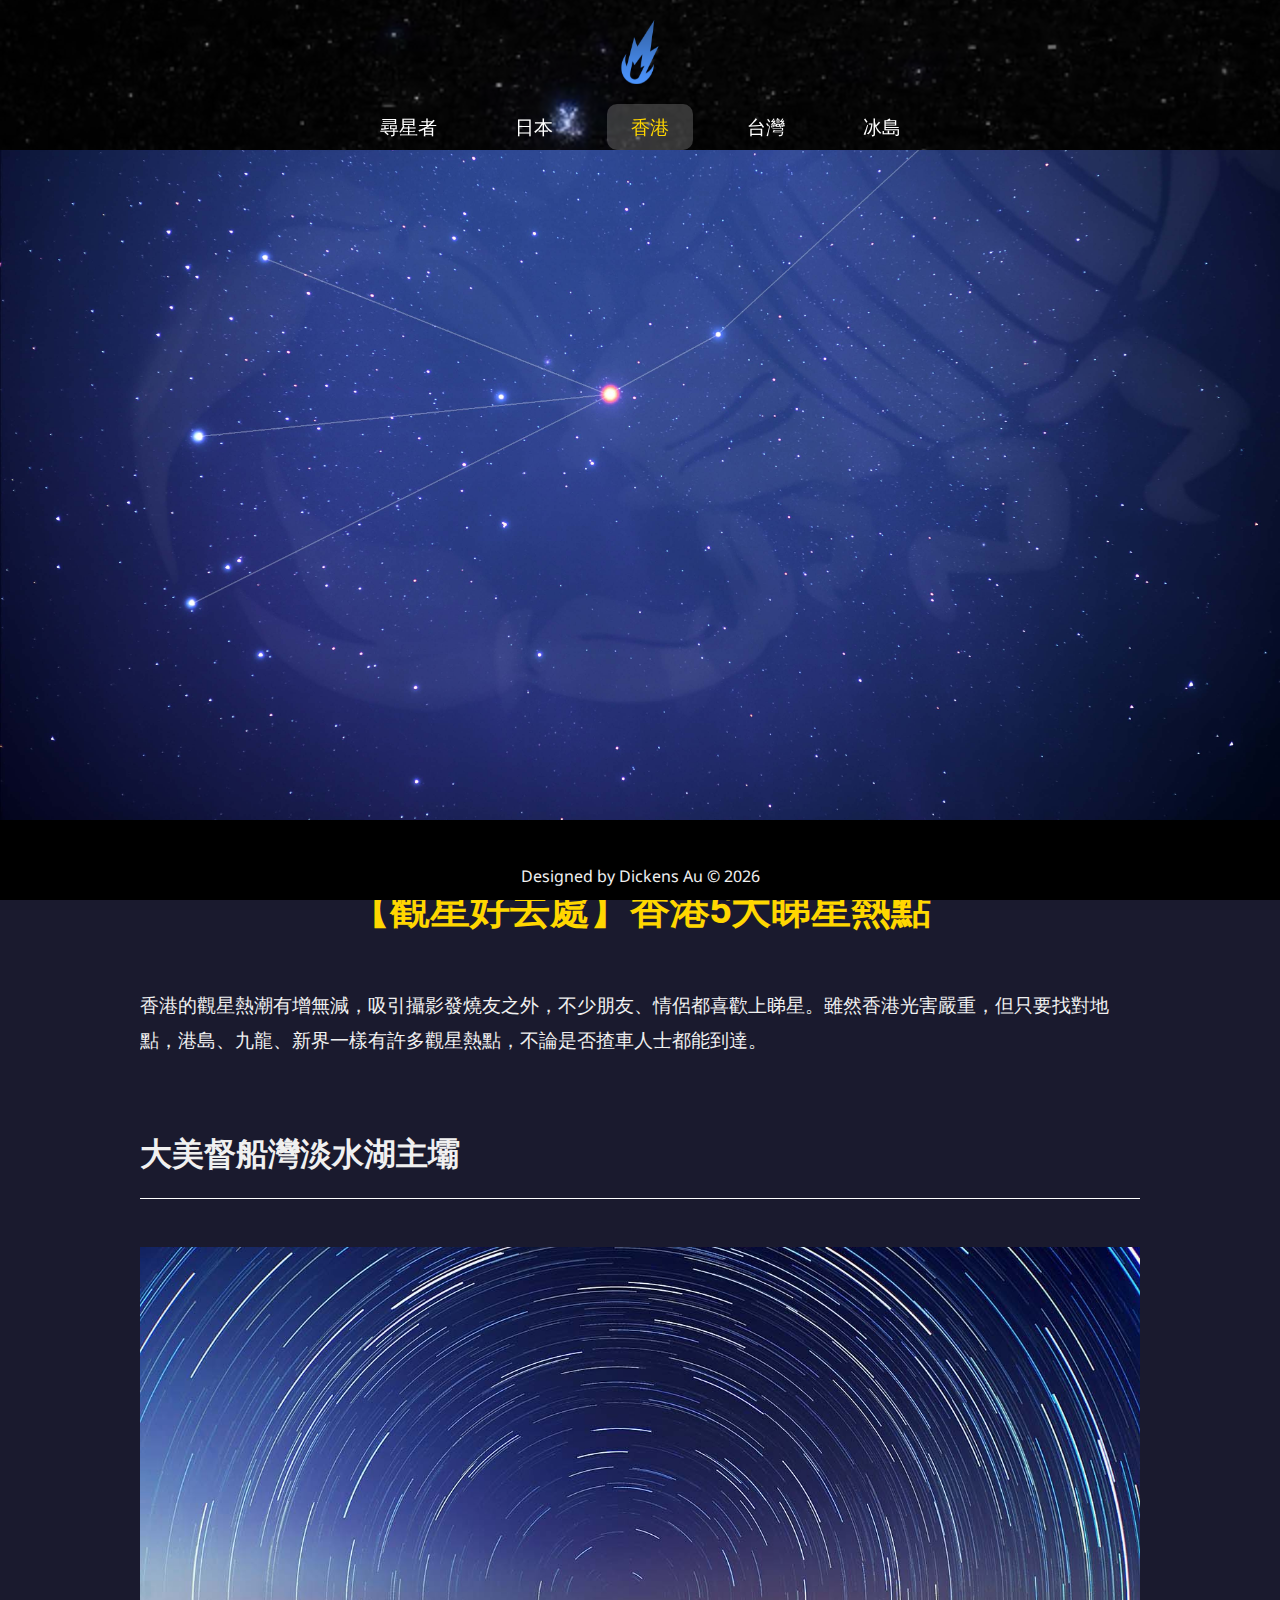
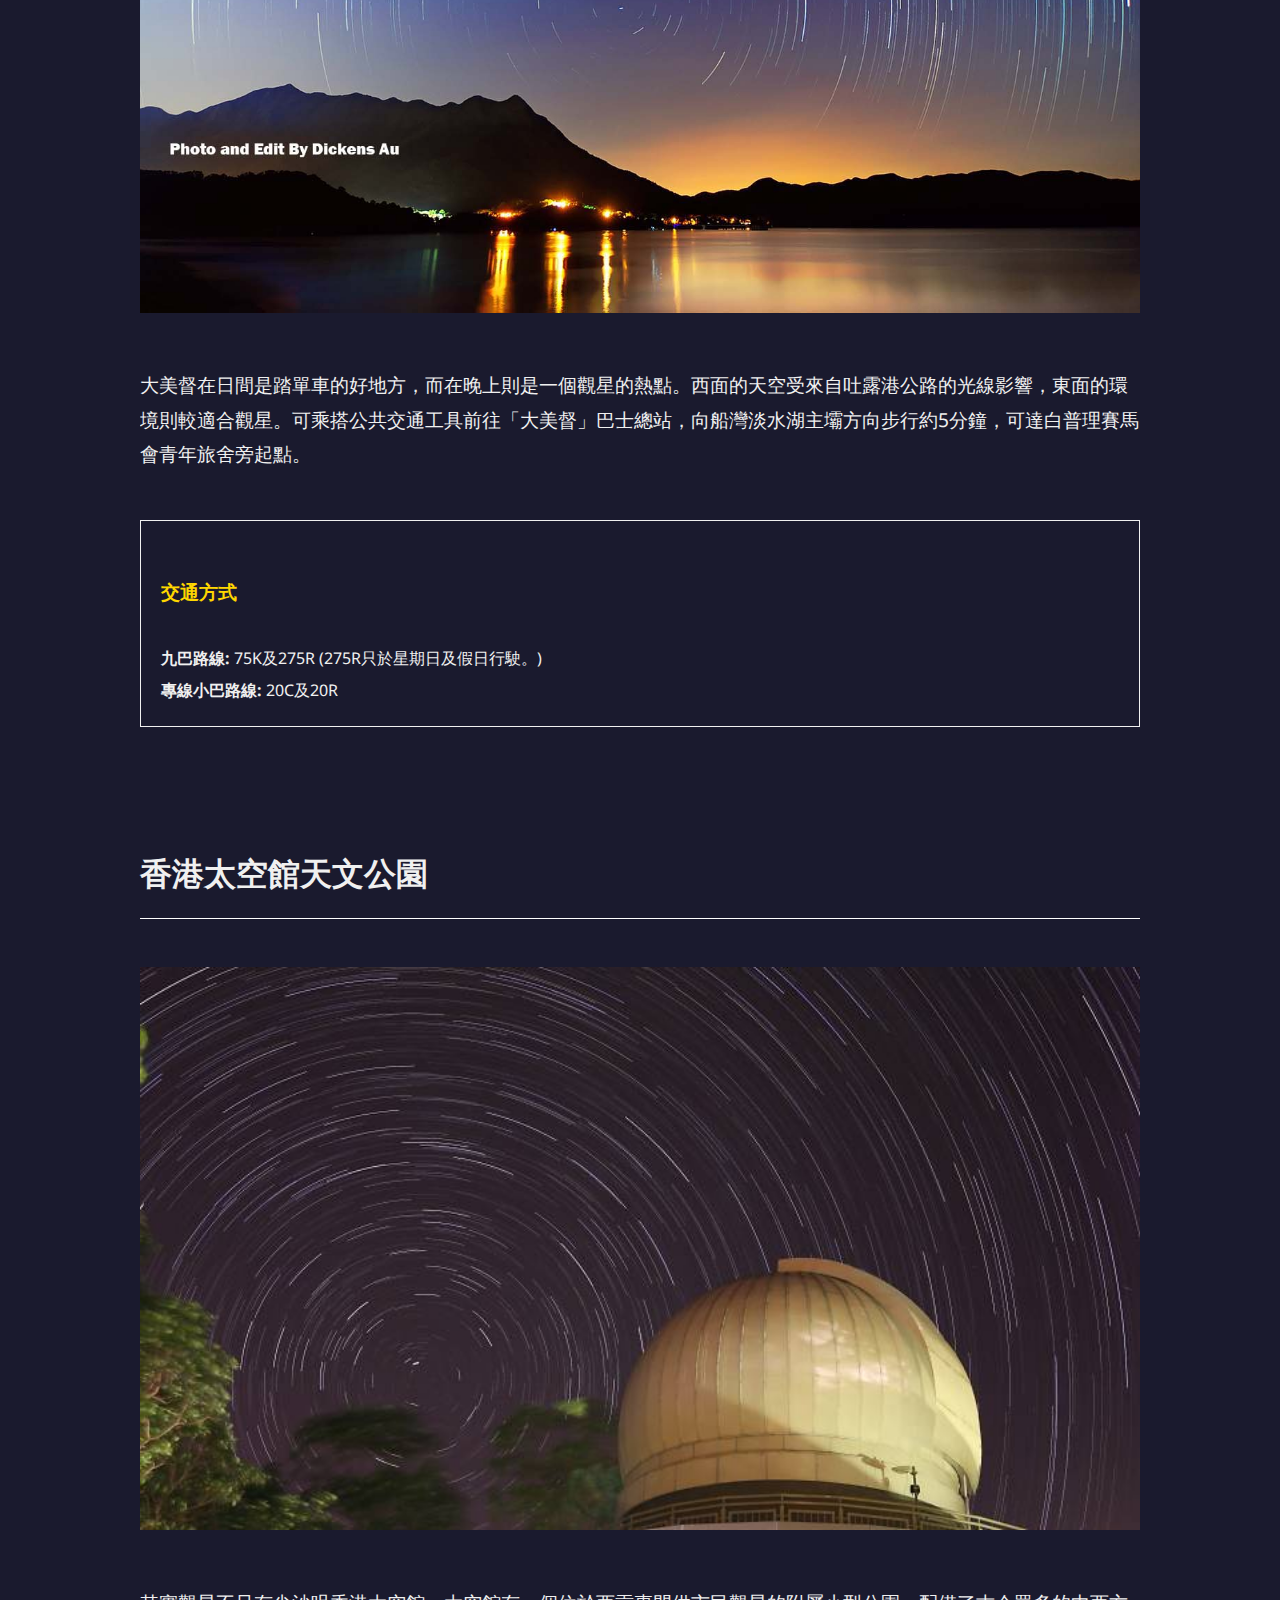
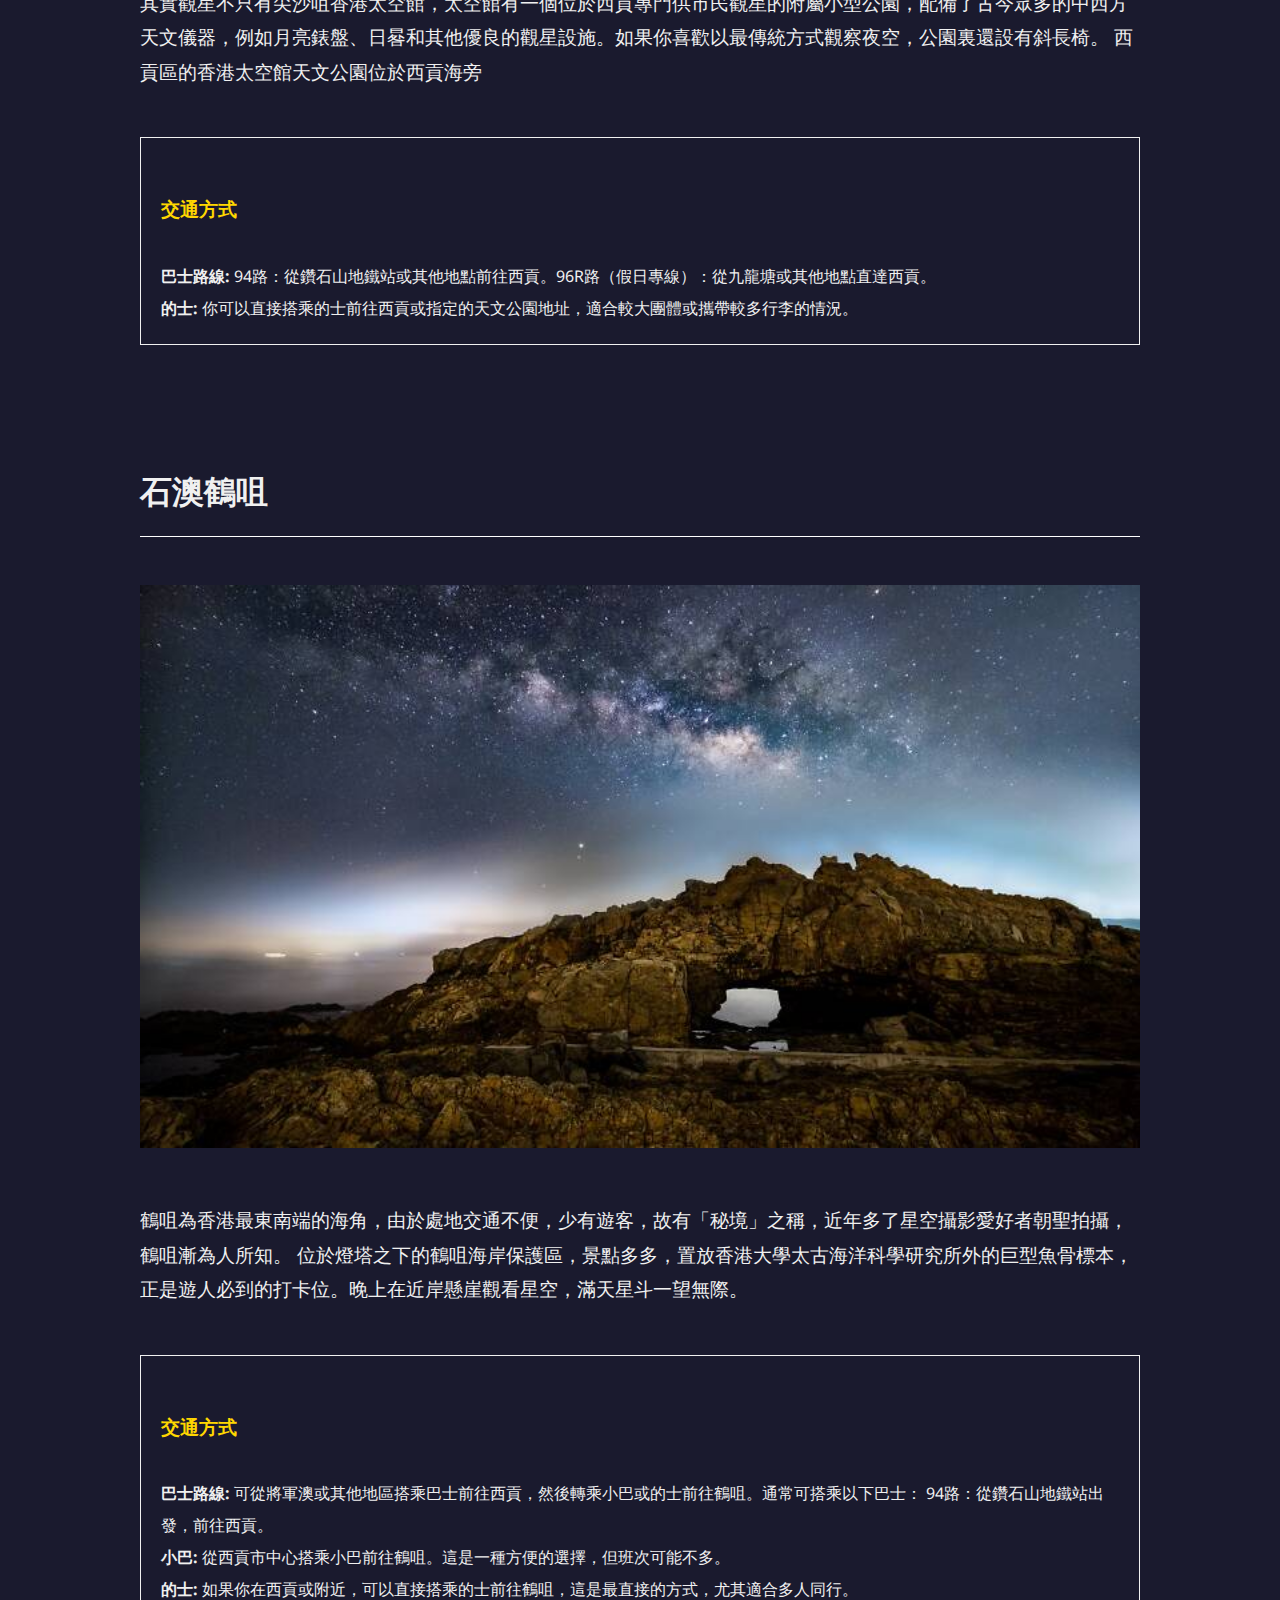
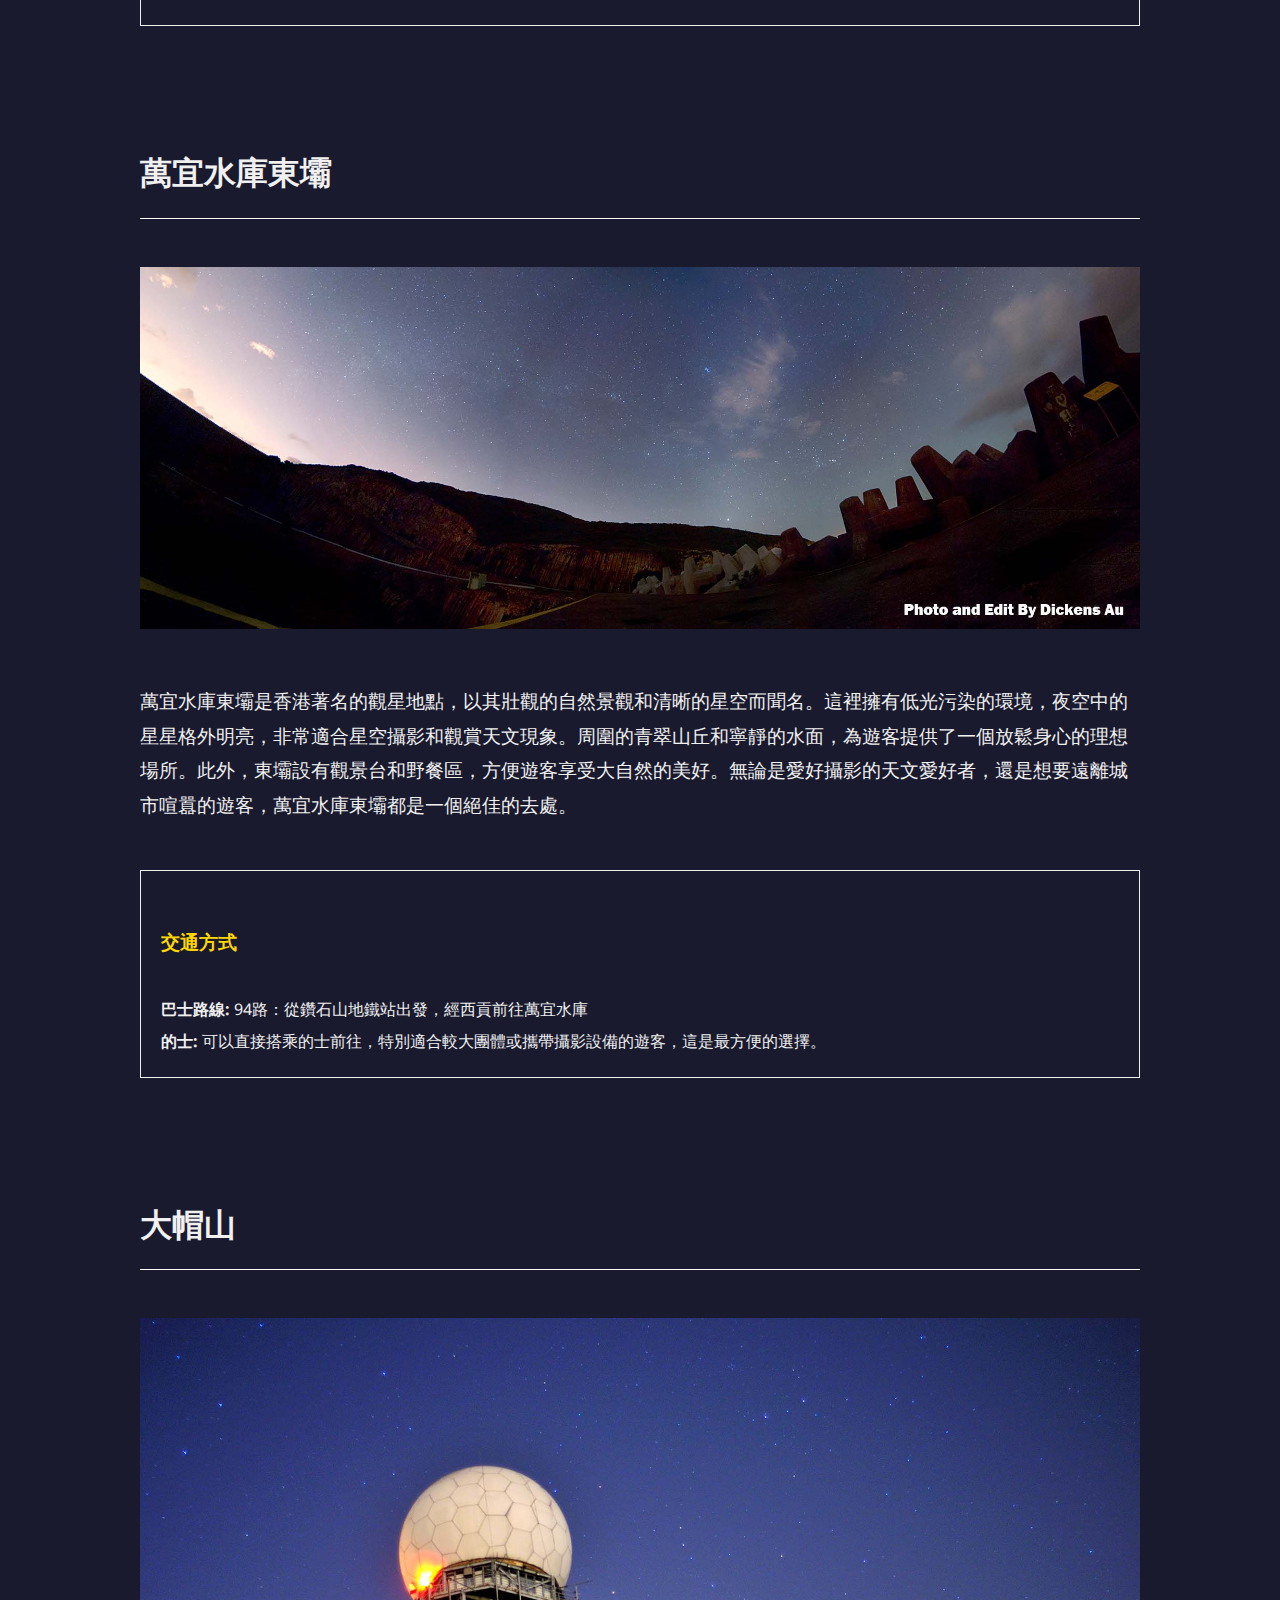
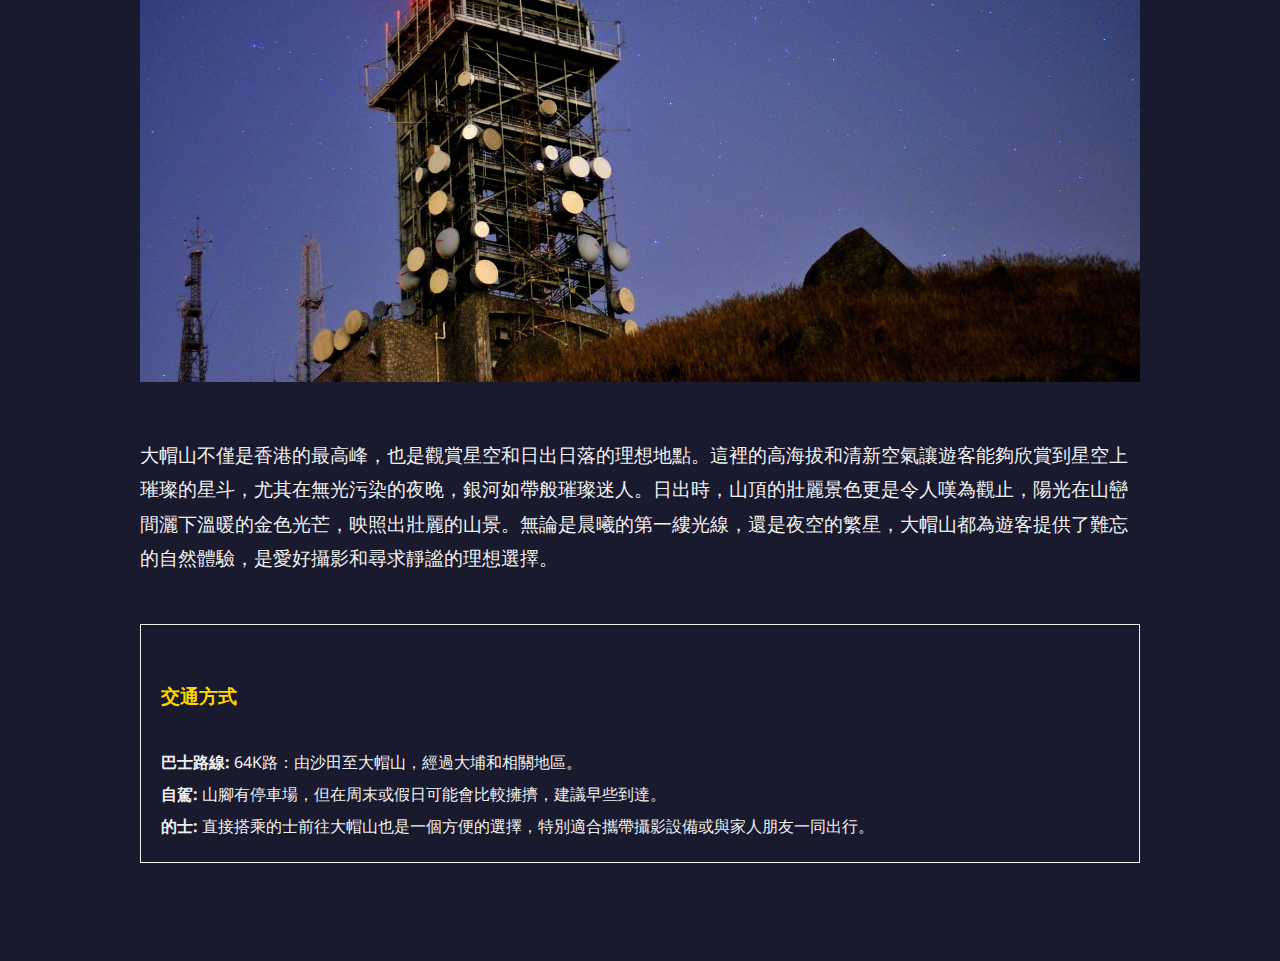
<file: starseekers_hongkong.html>
<!DOCTYPE html>
<html lang="en">
  <head>
    <meta charset="UTF-8" />
    <meta name="viewport" content="width=device-width, initial-scale=1.0" />

    <link
      href="https://fonts.googleapis.com/css2?family=Roboto+Slab:wght@700&family=Noto+Sans:wght@400&display=swap"
      rel="stylesheet"
    />

    <link
      rel="stylesheet"
      href="https://cdnjs.cloudflare.com/ajax/libs/font-awesome/6.7.1/css/all.min.css"
      integrity="sha512-5Hs3dF2AEPkpNAR7UiOHba+lRSJNeM2ECkwxUIxC1Q/FLycGTbNapWXB4tP889k5T5Ju8fs4b1P5z/iB4nMfSQ=="
      crossorigin="anonymous"
      referrerpolicy="no-referrer"
    />

    <link rel="icon" type="image/png" href="./icon/favicon-96x96.png" sizes="96x96" />
    <link rel="icon" type="image/svg+xml" href="./icon/favicon.svg" />
    <link rel="shortcut icon" href="./icon/favicon.ico" />
    <link rel="apple-touch-icon" sizes="180x180" href="./icon/apple-touch-icon.png" />
    <link rel="manifest" href="./icon/site.webmanifest" />

    <link rel="stylesheet" href="./css/common.css" />
    <link rel="stylesheet" href="./css/styles.css" />
    <link rel="stylesheet" href="./css/utility.css" />
    <link rel="stylesheet" href="./css/navbar.css" />
    <link rel="stylesheet" href="./css/footer.css" />

    <link rel="stylesheet" href="./css/starseekers_spot.css" />

    <title>香港 | 尋星者</title>
  </head>

  <body>
    <div class="full-container">
      <button class="toggle-button">☰</button>
      <div class="navbar">
        <div class="logo-container"></div>
        <video id="navbar-video" muted loop playsinline></video>
        <ul id="nav-list"></ul>
      </div>
    </div>

    <div id="slideshow-area"></div>

    <div class="full-container">
      <div id="slideshow-area"></div>
    </div>

    <main class="star-seekers-main p-3">
      <div class="full-container flex-center">
        <div class="spot-title-container">
          <h1 class="mb-3">【觀星好去處】香港5大睇星熱點</h1>

          <p>
            香港的觀星熱潮有增無減，吸引攝影發燒友之外，不少朋友、情侶都喜歡上睇星。雖然香港光害嚴重，但只要找對地點，港島、九龍、新界一樣有許多觀星熱點，不論是否揸車人士都能到達。
          </p>
        </div>

        <div class="content-container flex-center" id="spot-area"></div>
      </div>
    </main>

    <div>
      <ul class="mobile-nav-list">
        <li><a href="./index.html">尋星者</a></li>

        <li><a href="./starseekers_iceland.html">冰島</a></li>
        <li><a href="./starseekers_japan.html">日本</a></li>
        <li><a href="./starseekers_hongkong.html">香港</a></li>
        <li><a href="./starseekers_taiwan.html">台灣</a></li>
      </ul>
    </div>

    <footer id="footer"></footer>

    <script src="./js/components/logo.js"></script>

    <script type="module" src="./js/components/navbar.js"></script>

    <script type="module" src="./js/init_hongkong_page.js"></script>
    <script type="module" src="./js/components/spot_hongkong.js"></script>

    <script type="module" src="./js/components/footer.js"></script>
    <script type="module" src="./js/components/sociallinks.js"></script>
    <script type="module" src="./js/togglemoiblemenu.js"></script>
  </body>
</html>
</file>
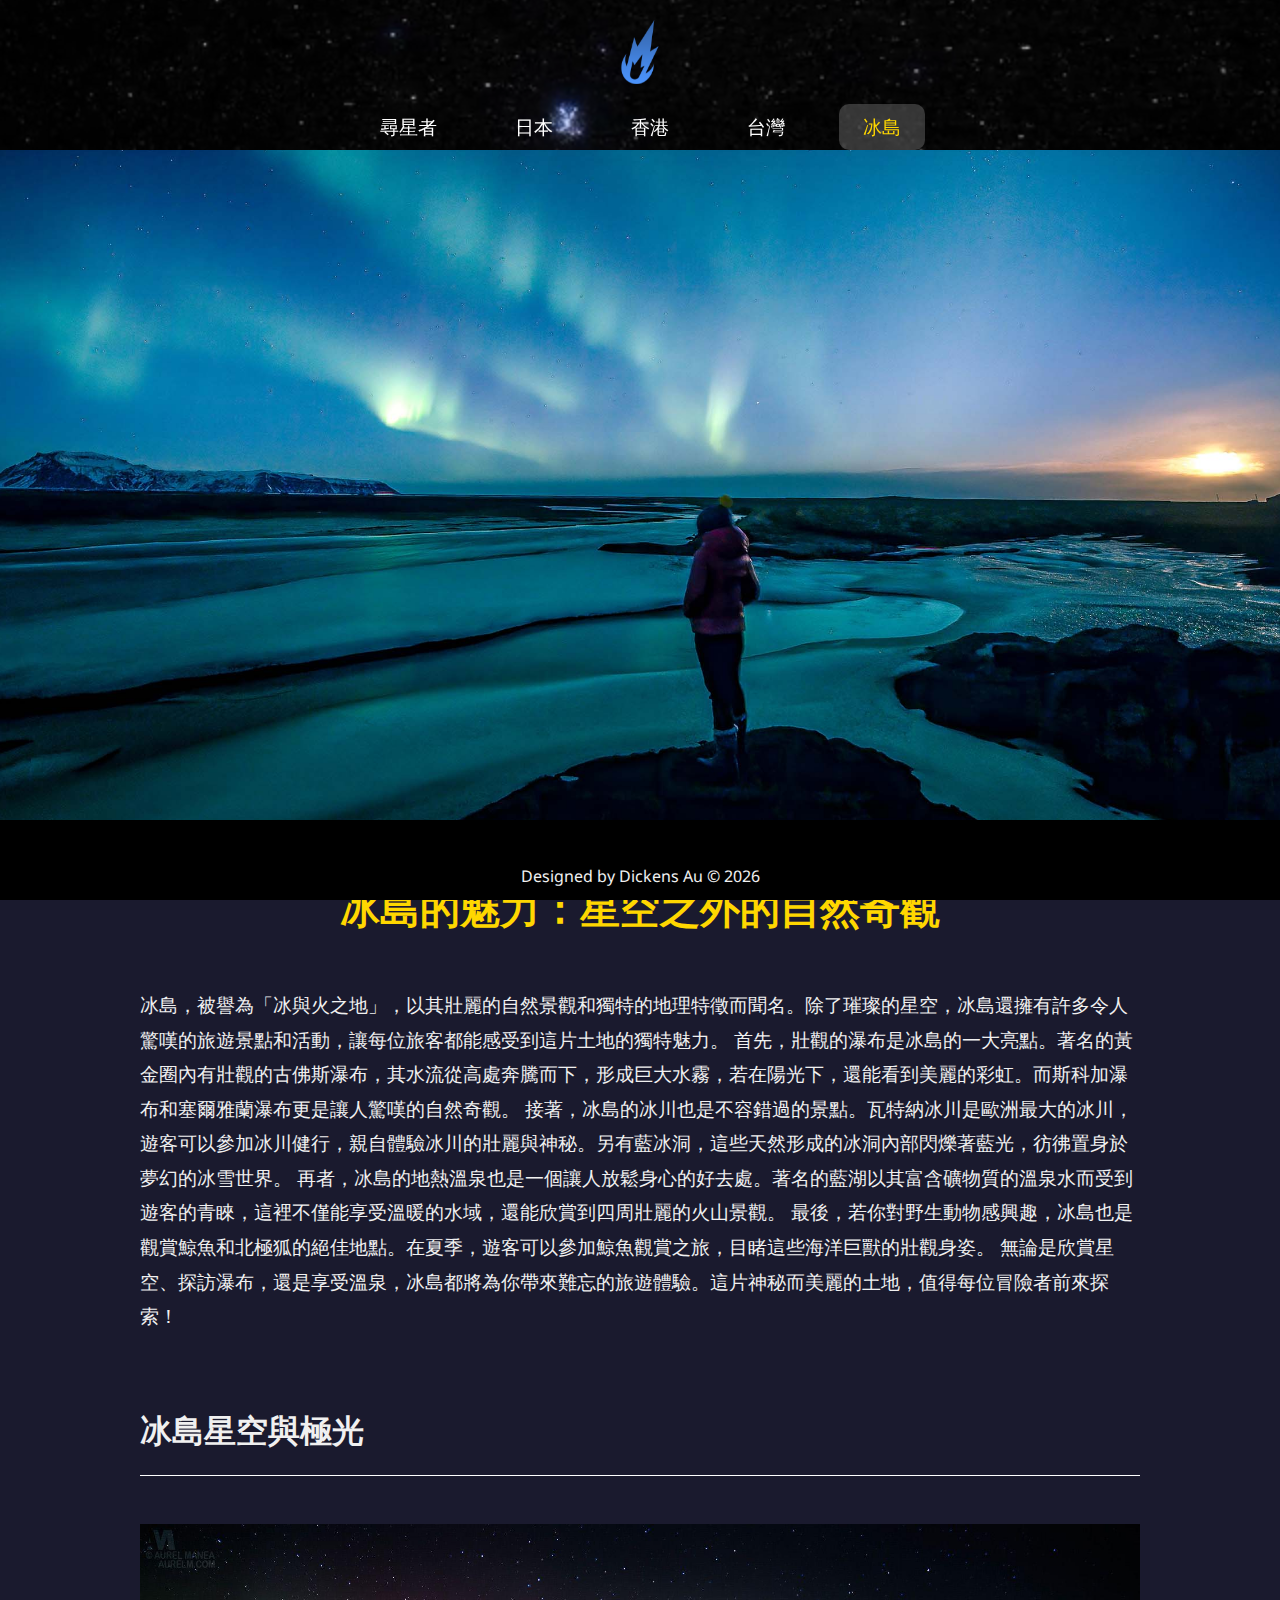
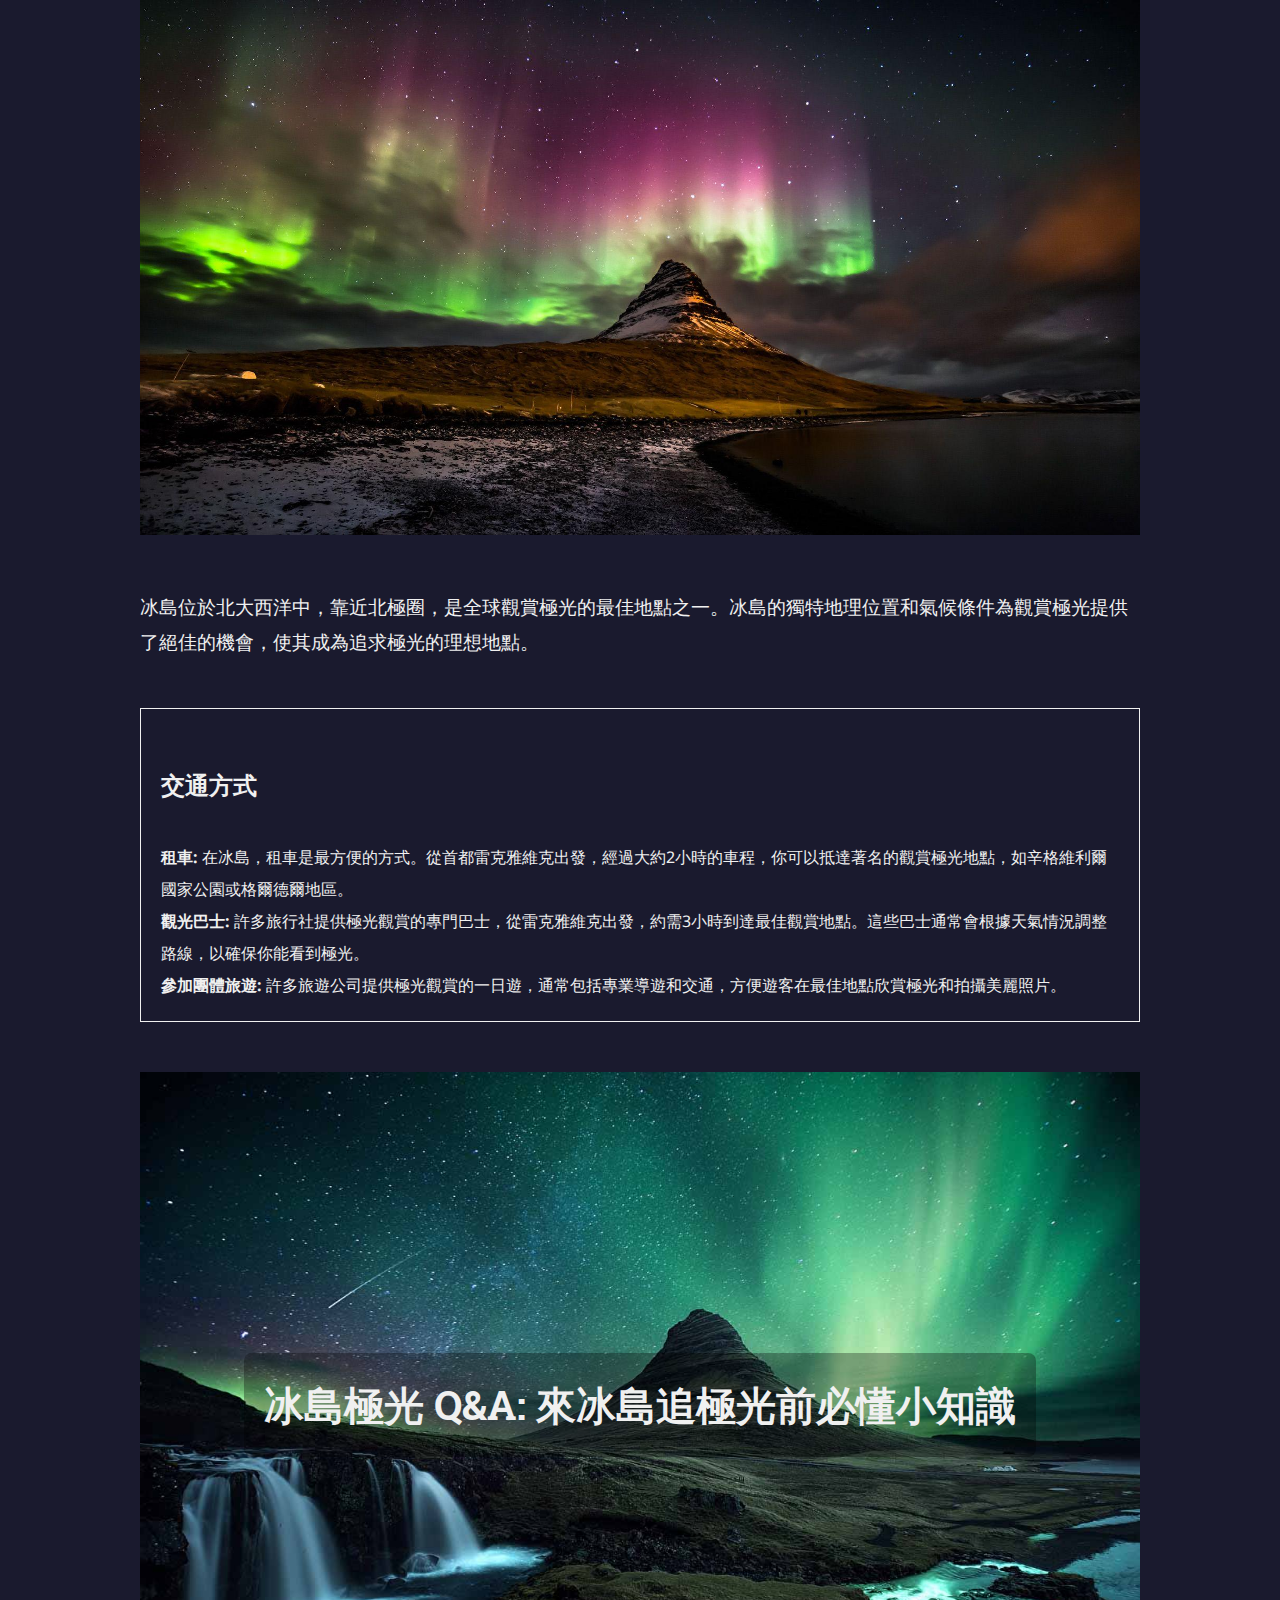
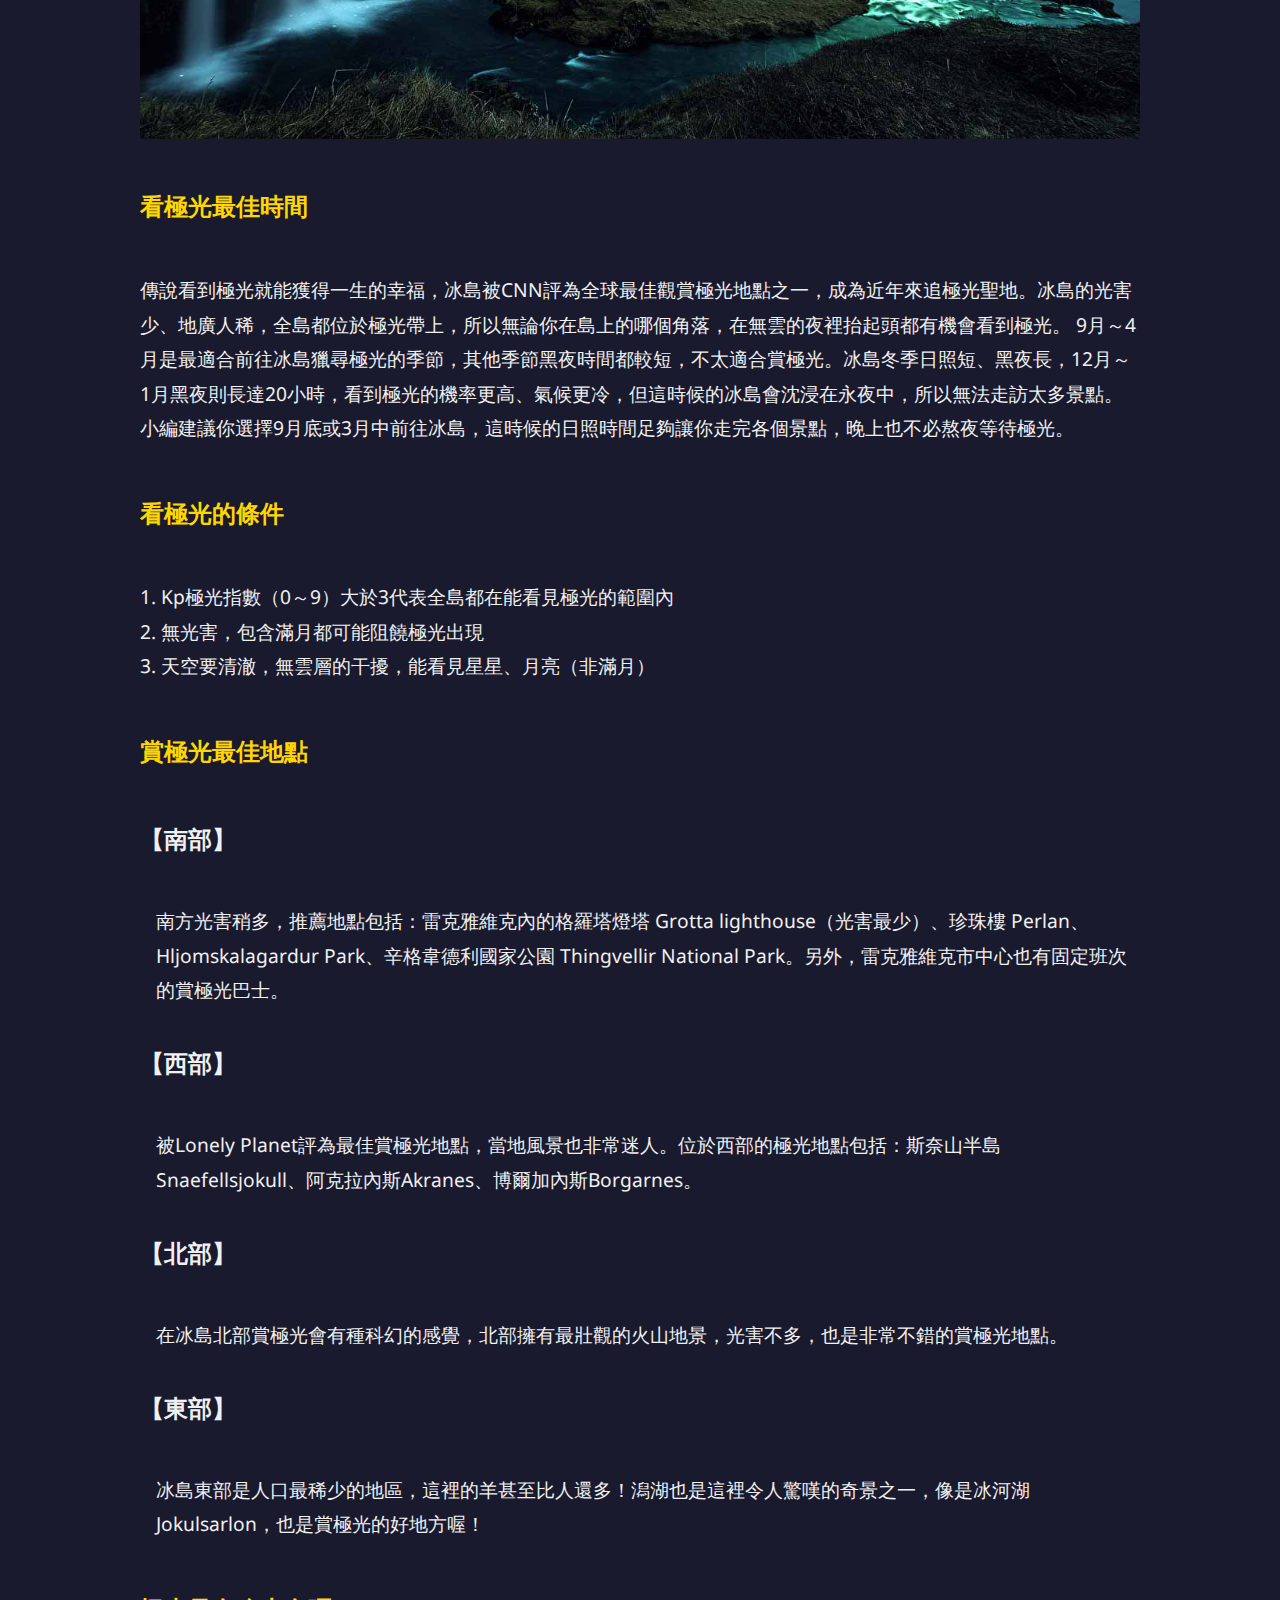
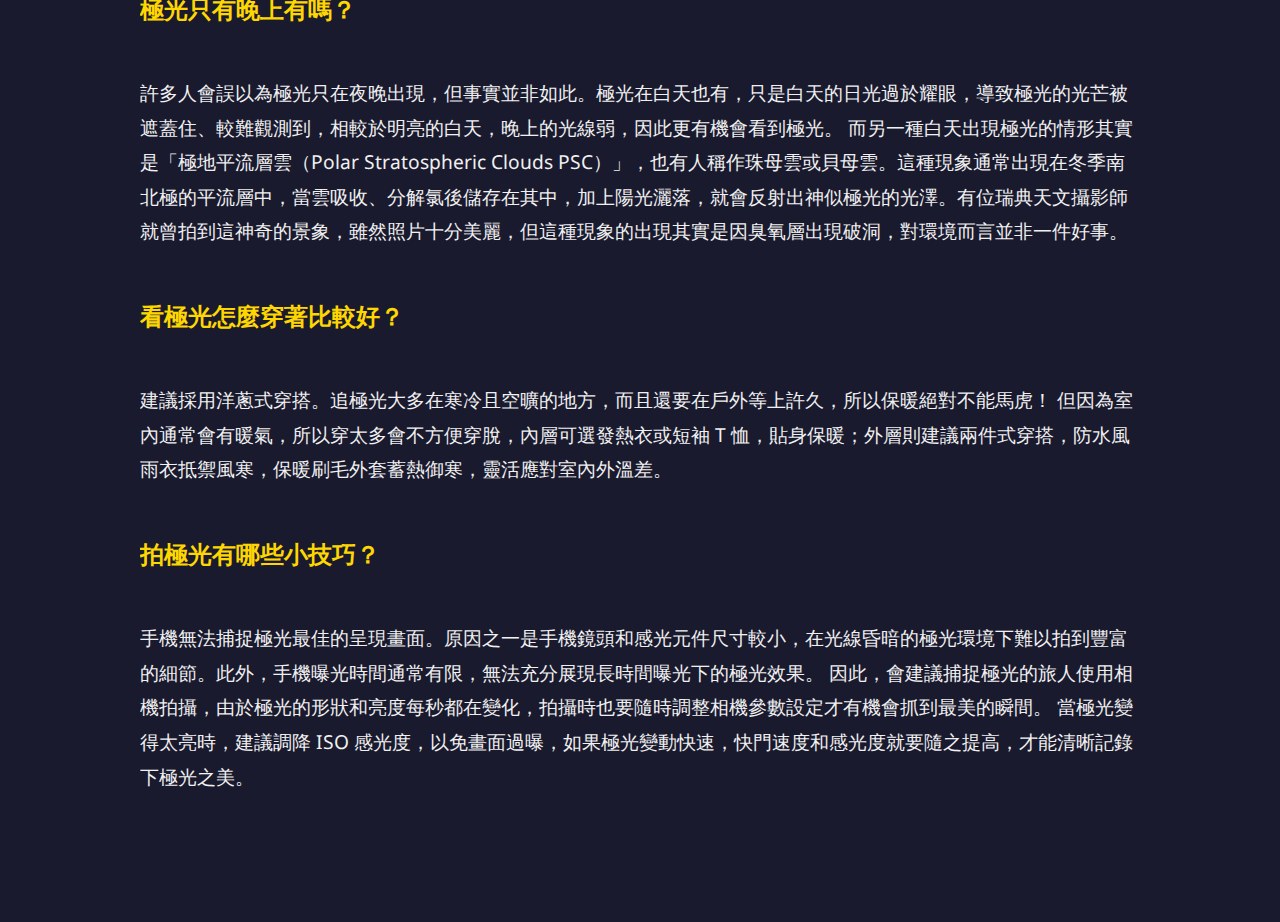
<file: starseekers_iceland.html>
<!DOCTYPE html>
<html lang="en">
  <head>
    <meta charset="UTF-8" />
    <meta name="viewport" content="width=device-width, initial-scale=1.0" />

    <link
      href="https://fonts.googleapis.com/css2?family=Roboto+Slab:wght@700&family=Noto+Sans:wght@400&display=swap"
      rel="stylesheet"
    />

    <link
      rel="stylesheet"
      href="https://cdnjs.cloudflare.com/ajax/libs/font-awesome/6.7.1/css/all.min.css"
      integrity="sha512-5Hs3dF2AEPkpNAR7UiOHba+lRSJNeM2ECkwxUIxC1Q/FLycGTbNapWXB4tP889k5T5Ju8fs4b1P5z/iB4nMfSQ=="
      crossorigin="anonymous"
      referrerpolicy="no-referrer"
    />

    <link rel="icon" type="image/png" href="./icon/favicon-96x96.png" sizes="96x96" />
    <link rel="icon" type="image/svg+xml" href="./icon/favicon.svg" />
    <link rel="shortcut icon" href="./icon/favicon.ico" />
    <link rel="apple-touch-icon" sizes="180x180" href="./icon/apple-touch-icon.png" />
    <link rel="manifest" href="./icon/site.webmanifest" />

    <link rel="stylesheet" href="./css/common.css" />
    <link rel="stylesheet" href="./css/styles.css" />
    <link rel="stylesheet" href="./css/utility.css" />
    <link rel="stylesheet" href="./css/navbar.css" />
    <link rel="stylesheet" href="./css/footer.css" />

    <link rel="stylesheet" href="./css/starseekers_spot.css" />
    <link rel="stylesheet" href="./css/iceland.css" />

    <title>日本 | 尋星者</title>
  </head>

  <body>
    <div class="full-container">
      <button class="toggle-button">☰</button>
      <div class="navbar">
        <div class="logo-container"></div>
        <video id="navbar-video" muted loop playsinline></video>
        <ul id="nav-list"></ul>
      </div>
    </div>

    <div id="slideshow-area"></div>

    <div class="full-container">
      <div id="slideshow-area"></div>
    </div>

    <main class="star-seekers-main p-3">
      <div class="full-container flex-center">
        <div class="spot-title-container">
          <h1 class="mb-3">冰島的魅力：星空之外的自然奇觀</h1>
          <p>
            冰島，被譽為「冰與火之地」，以其壯麗的自然景觀和獨特的地理特徵而聞名。除了璀璨的星空，冰島還擁有許多令人驚嘆的旅遊景點和活動，讓每位旅客都能感受到這片土地的獨特魅力。
            首先，壯觀的瀑布是冰島的一大亮點。著名的黃金圈內有壯觀的古佛斯瀑布，其水流從高處奔騰而下，形成巨大水霧，若在陽光下，還能看到美麗的彩虹。而斯科加瀑布和塞爾雅蘭瀑布更是讓人驚嘆的自然奇觀。
            接著，冰島的冰川也是不容錯過的景點。瓦特納冰川是歐洲最大的冰川，遊客可以參加冰川健行，親自體驗冰川的壯麗與神秘。另有藍冰洞，這些天然形成的冰洞內部閃爍著藍光，彷彿置身於夢幻的冰雪世界。
            再者，冰島的地熱溫泉也是一個讓人放鬆身心的好去處。著名的藍湖以其富含礦物質的溫泉水而受到遊客的青睞，這裡不僅能享受溫暖的水域，還能欣賞到四周壯麗的火山景觀。
            最後，若你對野生動物感興趣，冰島也是觀賞鯨魚和北極狐的絕佳地點。在夏季，遊客可以參加鯨魚觀賞之旅，目睹這些海洋巨獸的壯觀身姿。
            無論是欣賞星空、探訪瀑布，還是享受溫泉，冰島都將為你帶來難忘的旅遊體驗。這片神秘而美麗的土地，值得每位冒險者前來探索！
          </p>
        </div>

        <div class="content-container flex-center" id="spot-area"></div>

        <section class="faq">
          <div class="content-container flex-center">
            <div class="faq-image-container">
              <img src="./img/iceland/location/iceland_spot002.jpg" alt="" />
              <div class="faq-text-box">
                <h2>冰島極光 Q&A: 來冰島追極光前必懂小知識</h2>
              </div>
            </div>

            <div class="spot-info-container mb-large">
              <div id="faq-container"></div>
            </div>
          </div>
        </section>
      </div>
    </main>

    <div>
      <ul class="mobile-nav-list">
        <li><a href="./index.html">尋星者</a></li>

        <li><a href="./starseekers_iceland.html">冰島</a></li>
        <li><a href="./starseekers_japan.html">日本</a></li>
        <li><a href="./starseekers_hongkong.html">香港</a></li>
        <li><a href="./starseekers_taiwan.html">台灣</a></li>
      </ul>
    </div>

    <footer id="footer"></footer>

    <script src="./js/components/logo.js"></script>
    <script type="module" src="./js/components/navbar.js"></script>

    <script type="module" src="./js/init_iceland_page.js"></script>
    <script type="module" src="./js/components/spot_iceland.js"></script>

    <script type="module" src="./js/components/faq.js"></script>

    <script type="module" src="./js/components/footer.js"></script>
    <script type="module" src="./js/components/sociallinks.js"></script>
    <script type="module" src="./js/togglemoiblemenu.js"></script>
  </body>
</html>
</file>
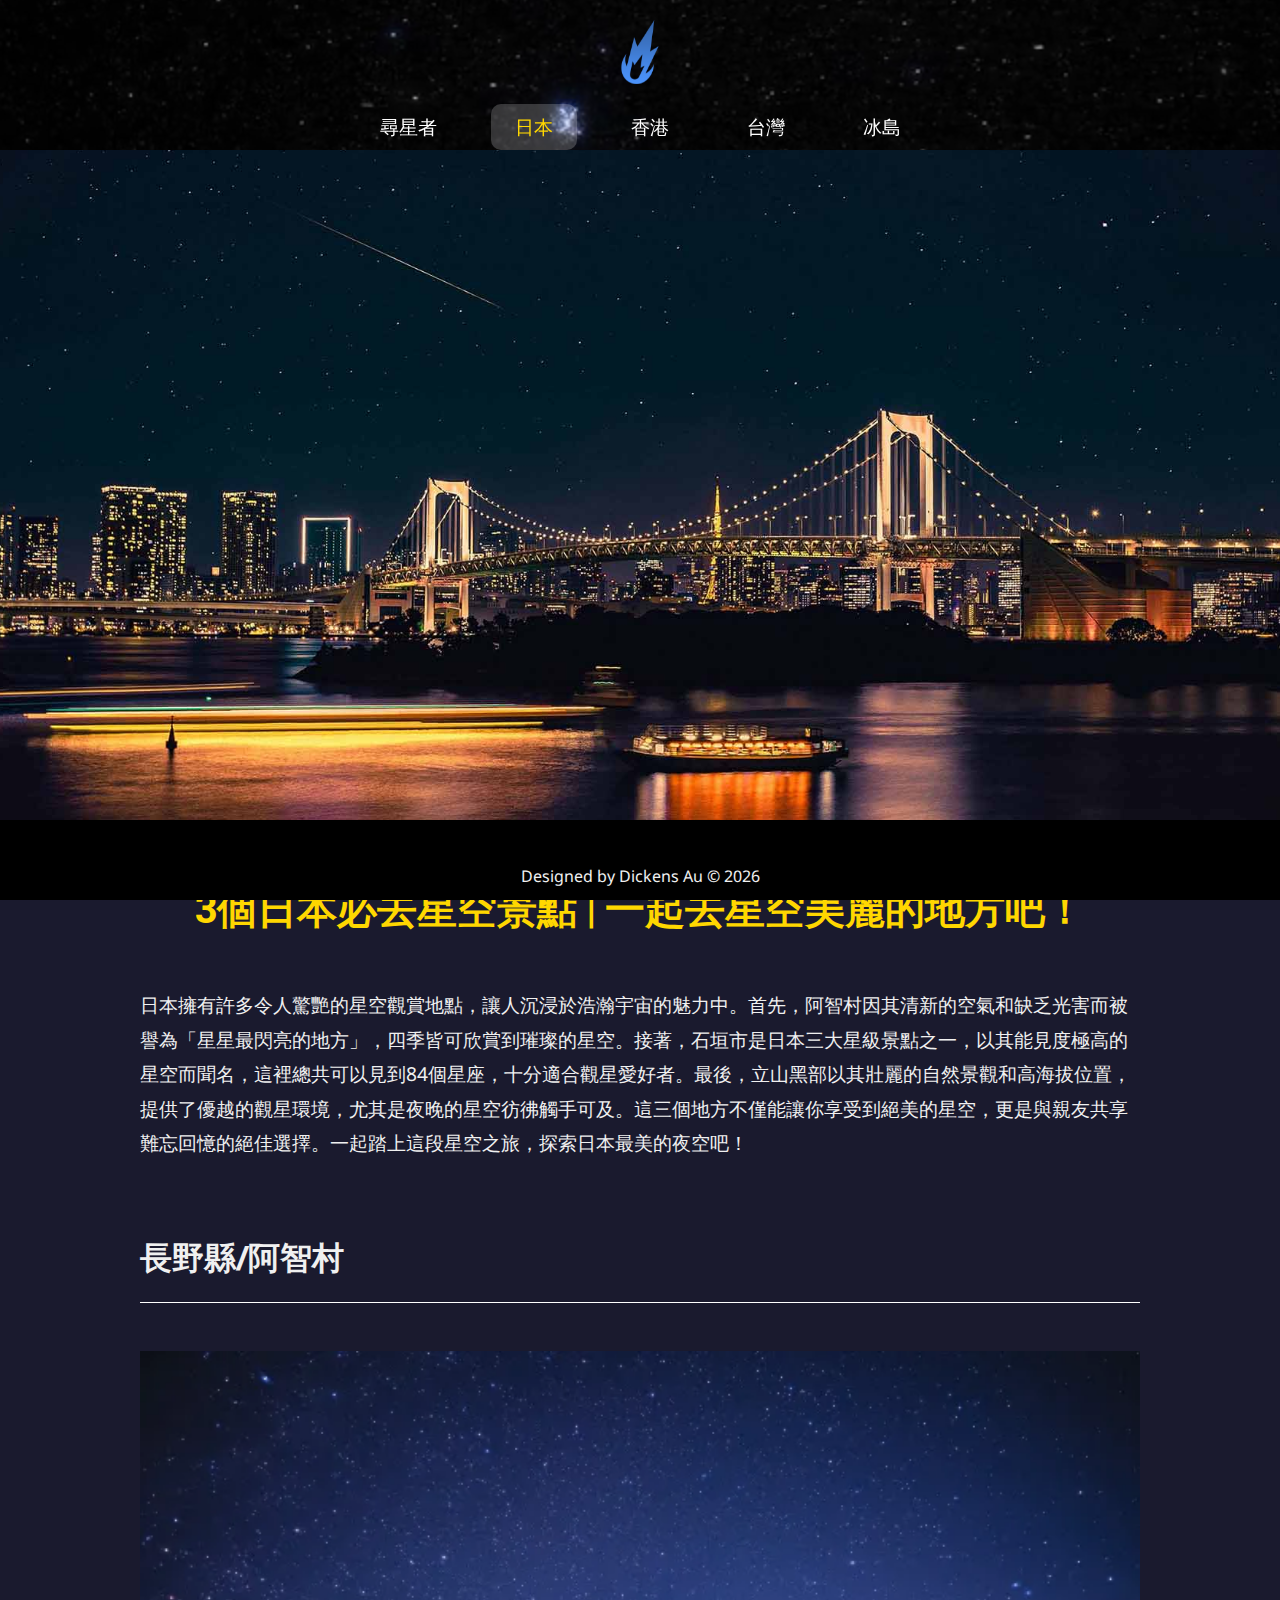
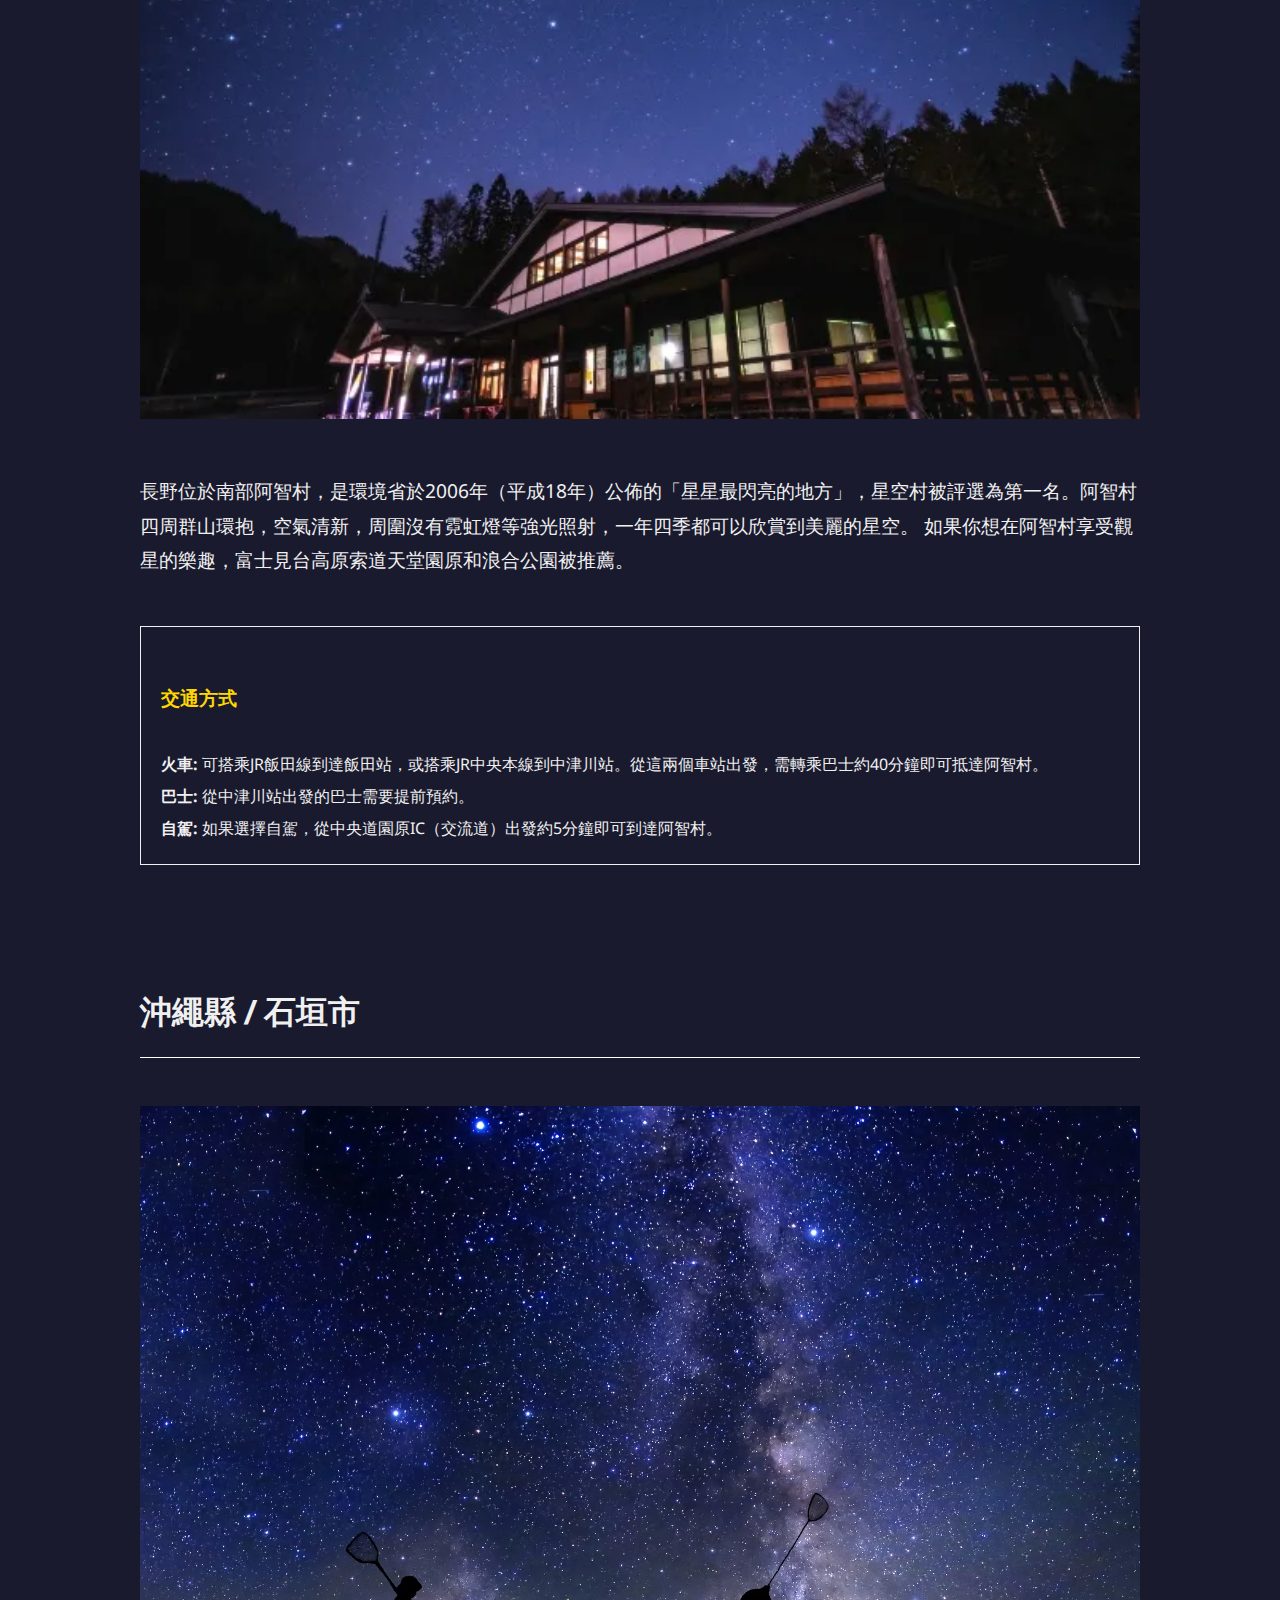
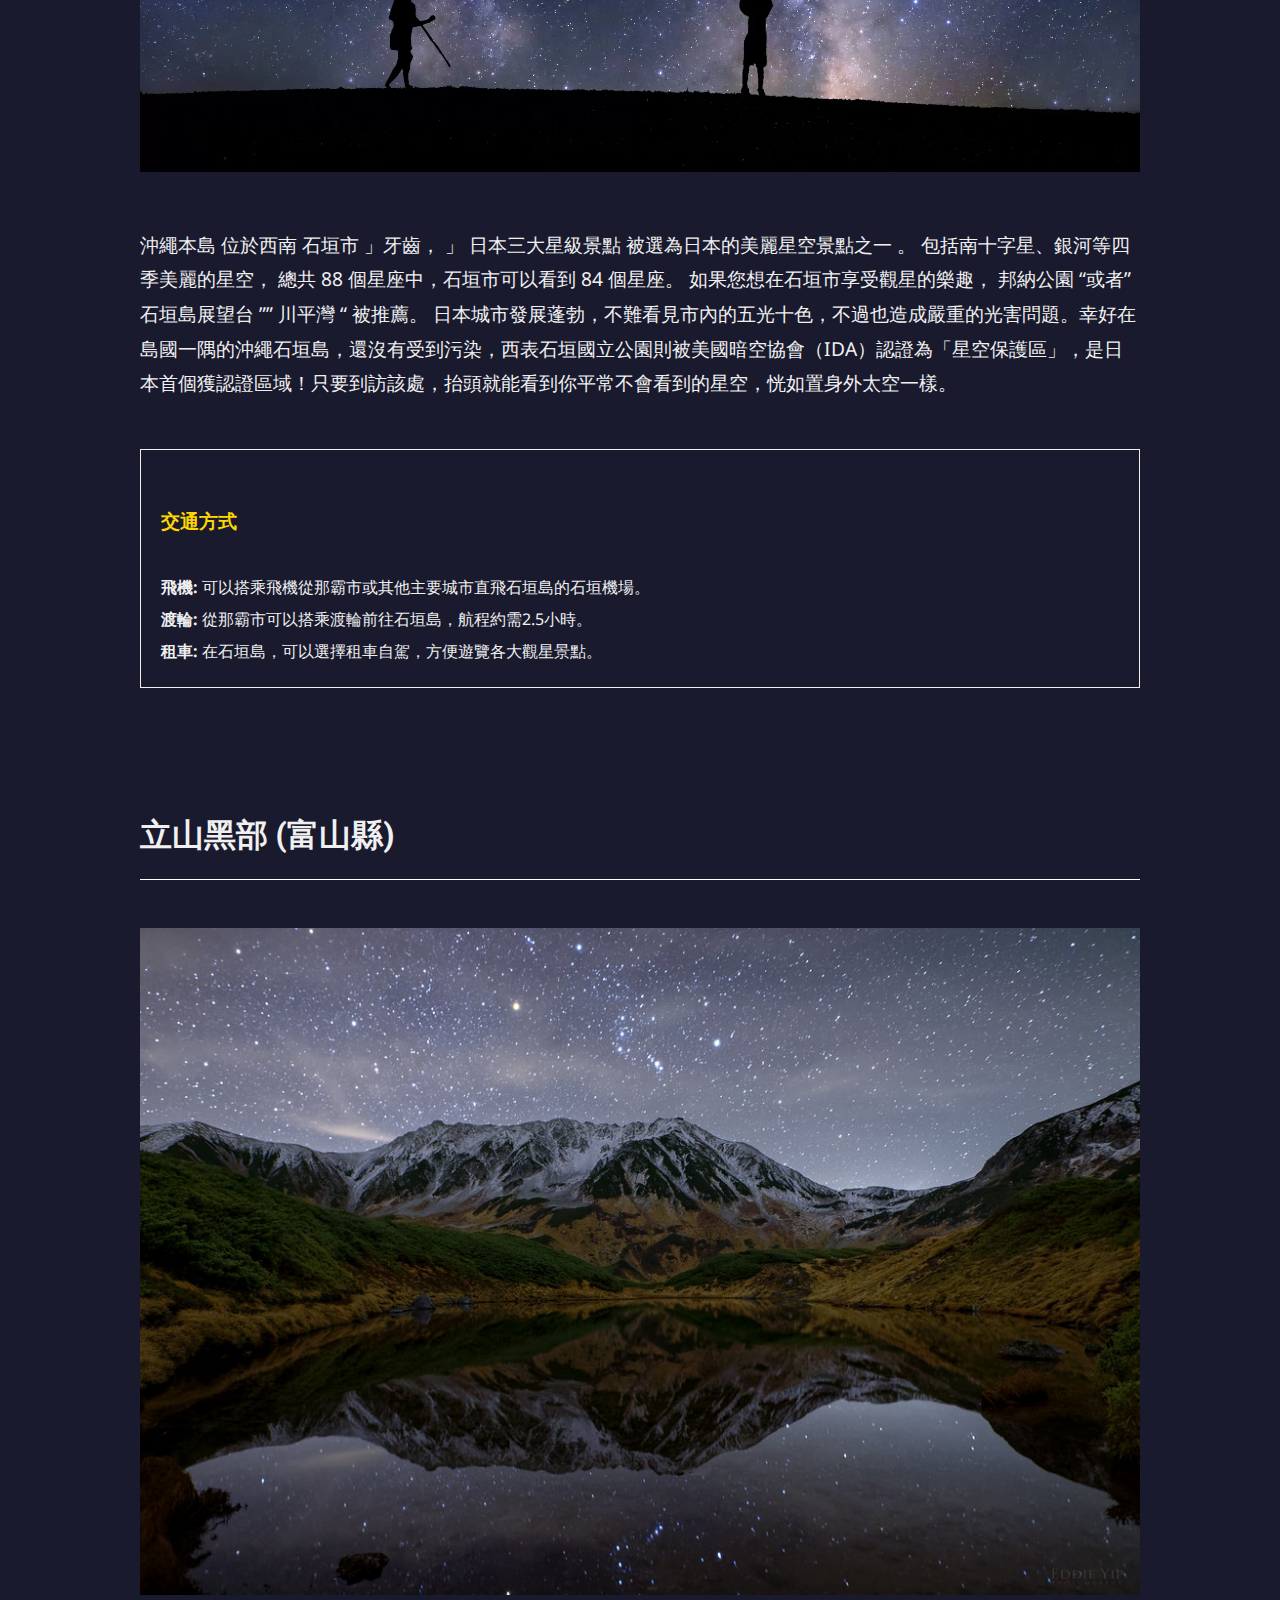
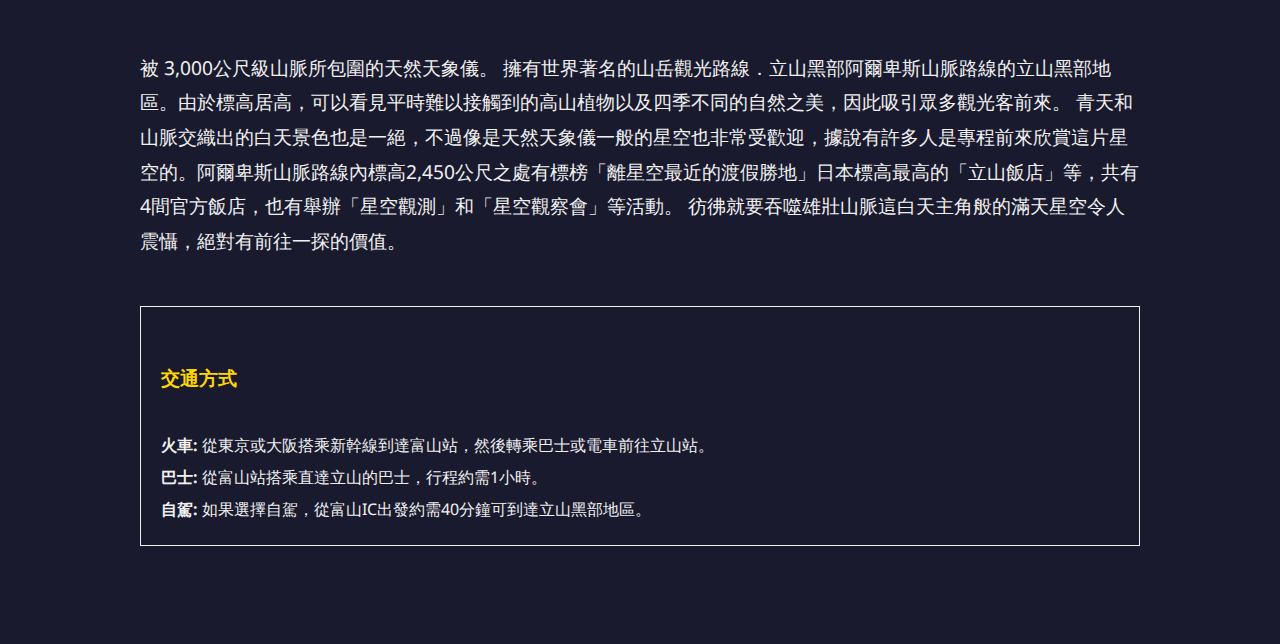
<file: starseekers_japan.html>
<!DOCTYPE html>
<html lang="en">
  <head>
    <meta charset="UTF-8" />
    <meta name="viewport" content="width=device-width, initial-scale=1.0" />

    <link
      href="https://fonts.googleapis.com/css2?family=Roboto+Slab:wght@700&family=Noto+Sans:wght@400&display=swap"
      rel="stylesheet"
    />

    <link
      rel="stylesheet"
      href="https://cdnjs.cloudflare.com/ajax/libs/font-awesome/6.7.1/css/all.min.css"
      integrity="sha512-5Hs3dF2AEPkpNAR7UiOHba+lRSJNeM2ECkwxUIxC1Q/FLycGTbNapWXB4tP889k5T5Ju8fs4b1P5z/iB4nMfSQ=="
      crossorigin="anonymous"
      referrerpolicy="no-referrer"
    />

    <link rel="icon" type="image/png" href="./icon/favicon-96x96.png" sizes="96x96" />
    <link rel="icon" type="image/svg+xml" href="./icon/favicon.svg" />
    <link rel="shortcut icon" href="./icon/favicon.ico" />
    <link rel="apple-touch-icon" sizes="180x180" href="./icon/apple-touch-icon.png" />
    <link rel="manifest" href="./icon/site.webmanifest" />

    <link rel="stylesheet" href="./css/common.css" />
    <link rel="stylesheet" href="./css/styles.css" />
    <link rel="stylesheet" href="./css/utility.css" />
    <link rel="stylesheet" href="./css/navbar.css" />
    <link rel="stylesheet" href="./css/footer.css" />

    <link rel="stylesheet" href="./css/starseekers_spot.css" />

    <title>日本 | 尋星者</title>
  </head>

  <body>
    <div class="full-container">
      <button class="toggle-button">☰</button>
      <div class="navbar">
        <div class="logo-container"></div>
        <video id="navbar-video" muted loop playsinline></video>
        <ul id="nav-list"></ul>
      </div>
    </div>

    <div id="slideshow-area"></div>

    <div class="full-container">
      <div id="slideshow-area"></div>
    </div>

    <main class="star-seekers-main p-3">
      <div class="full-container flex-center">
        <div class="spot-title-container">
          <h1 class="mb-3">3個日本必去星空景點 | 一起去星空美麗的地方吧！</h1>
          <p>
            日本擁有許多令人驚艷的星空觀賞地點，讓人沉浸於浩瀚宇宙的魅力中。首先，阿智村因其清新的空氣和缺乏光害而被譽為「星星最閃亮的地方」，四季皆可欣賞到璀璨的星空。接著，石垣市是日本三大星級景點之一，以其能見度極高的星空而聞名，這裡總共可以見到84個星座，十分適合觀星愛好者。最後，立山黑部以其壯麗的自然景觀和高海拔位置，提供了優越的觀星環境，尤其是夜晚的星空彷彿觸手可及。這三個地方不僅能讓你享受到絕美的星空，更是與親友共享難忘回憶的絕佳選擇。一起踏上這段星空之旅，探索日本最美的夜空吧！
          </p>
        </div>

        <div class="content-container flex-center" id="spot-area"></div>
      </div>
    </main>

    <div>
      <ul class="mobile-nav-list">
        <li><a href="./index.html">尋星者</a></li>

        <li><a href="./starseekers_iceland.html">冰島</a></li>
        <li><a href="./starseekers_japan.html">日本</a></li>
        <li><a href="./starseekers_hongkong.html">香港</a></li>
        <li><a href="./starseekers_taiwan.html">台灣</a></li>
      </ul>
    </div>

    <footer id="footer"></footer>

    <script src="./js/components/logo.js"></script>
    <script type="module" src="./js/components/navbar.js"></script>

    <script type="module" src="./js/init_japan_page.js"></script>
    <script type="module" src="./js/components/spot_japan.js"></script>

    <script type="module" src="./js/components/footer.js"></script>
    <script type="module" src="./js/components/sociallinks.js"></script>
    <script type="module" src="./js/togglemoiblemenu.js"></script>
  </body>
</html>
</file>
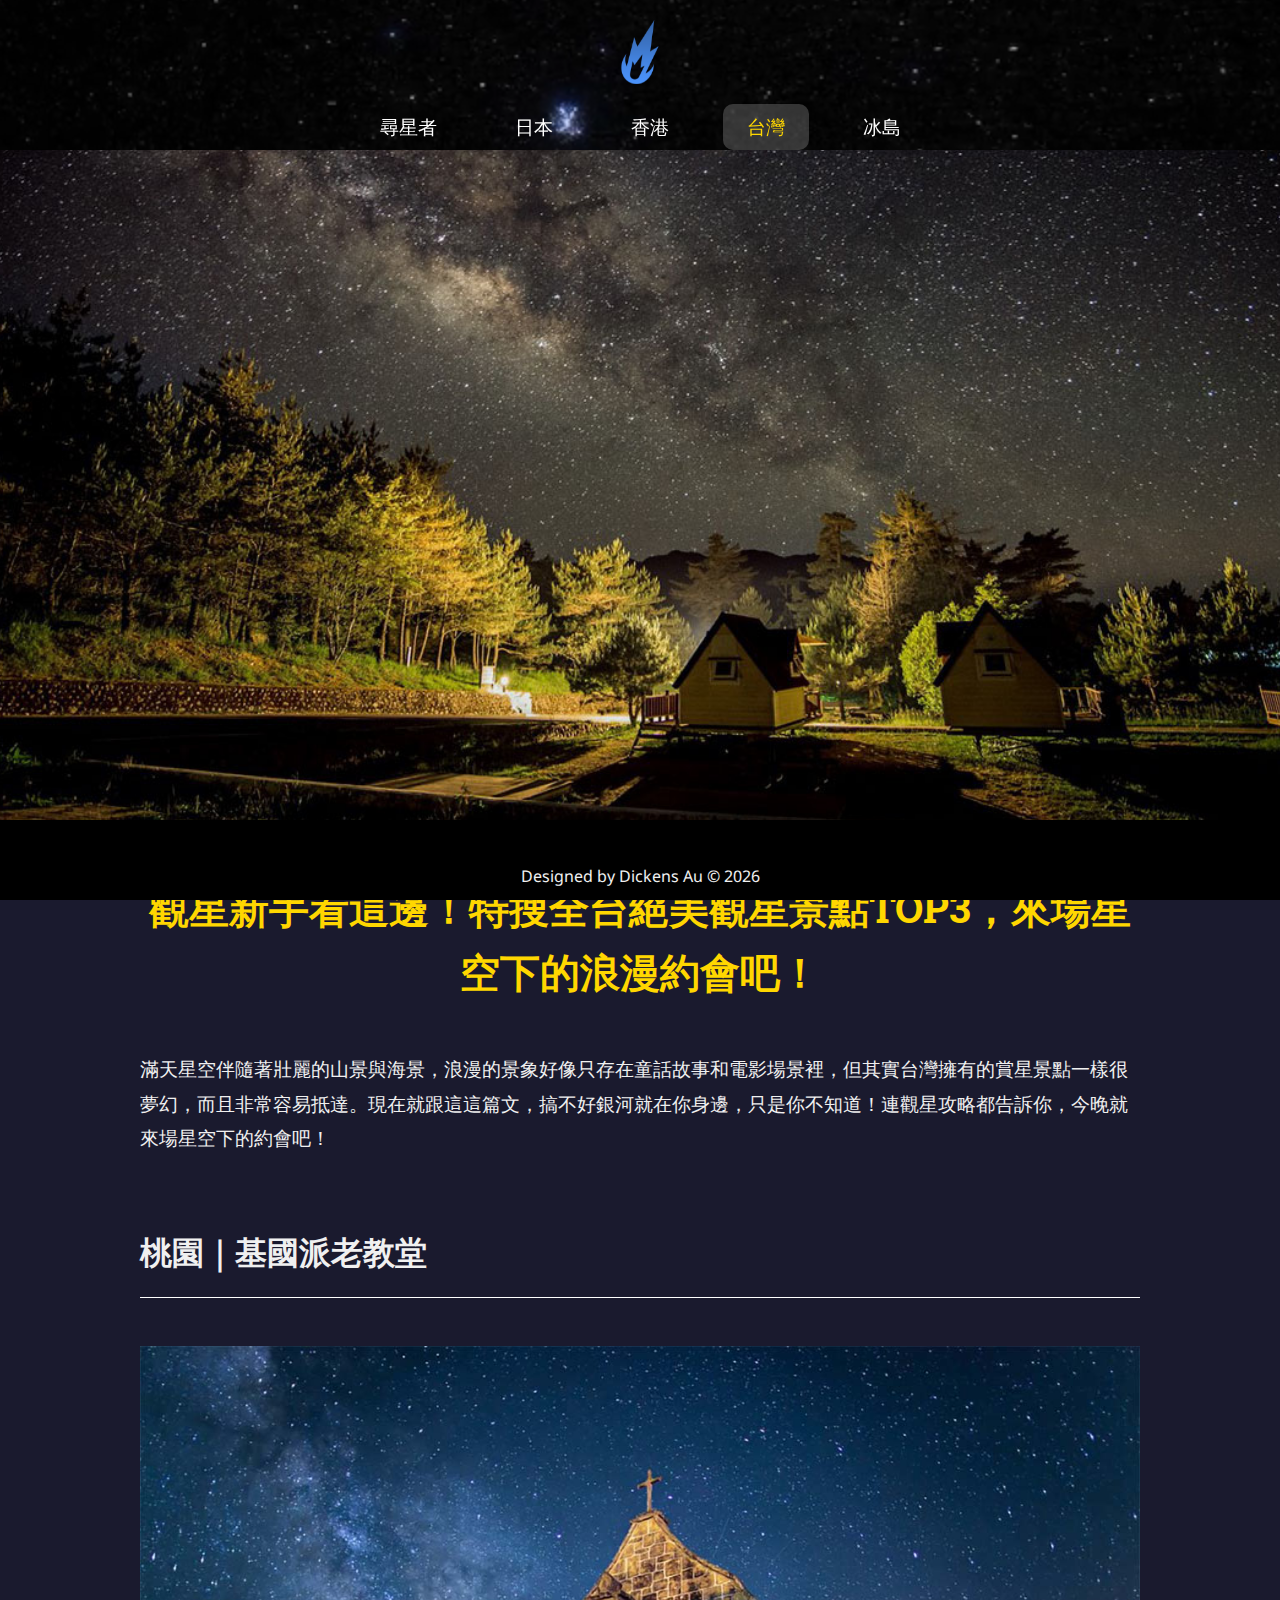
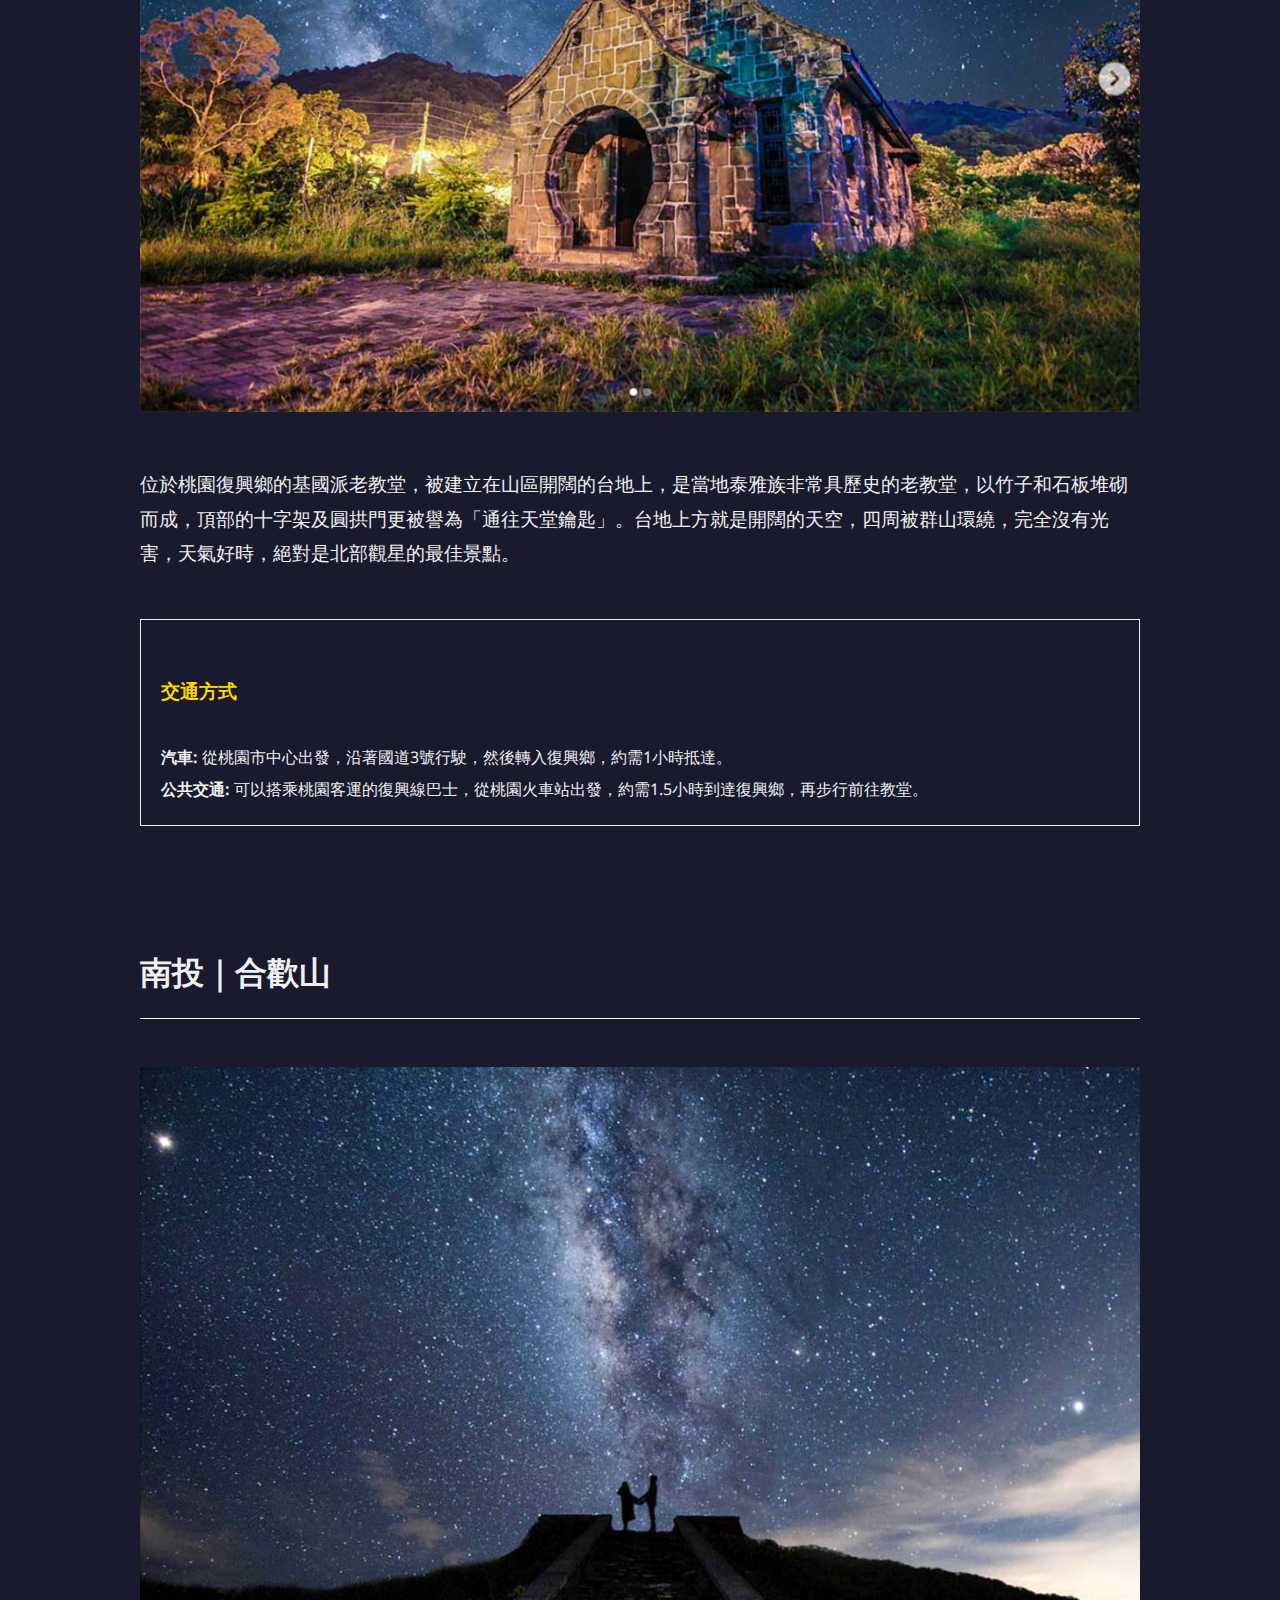
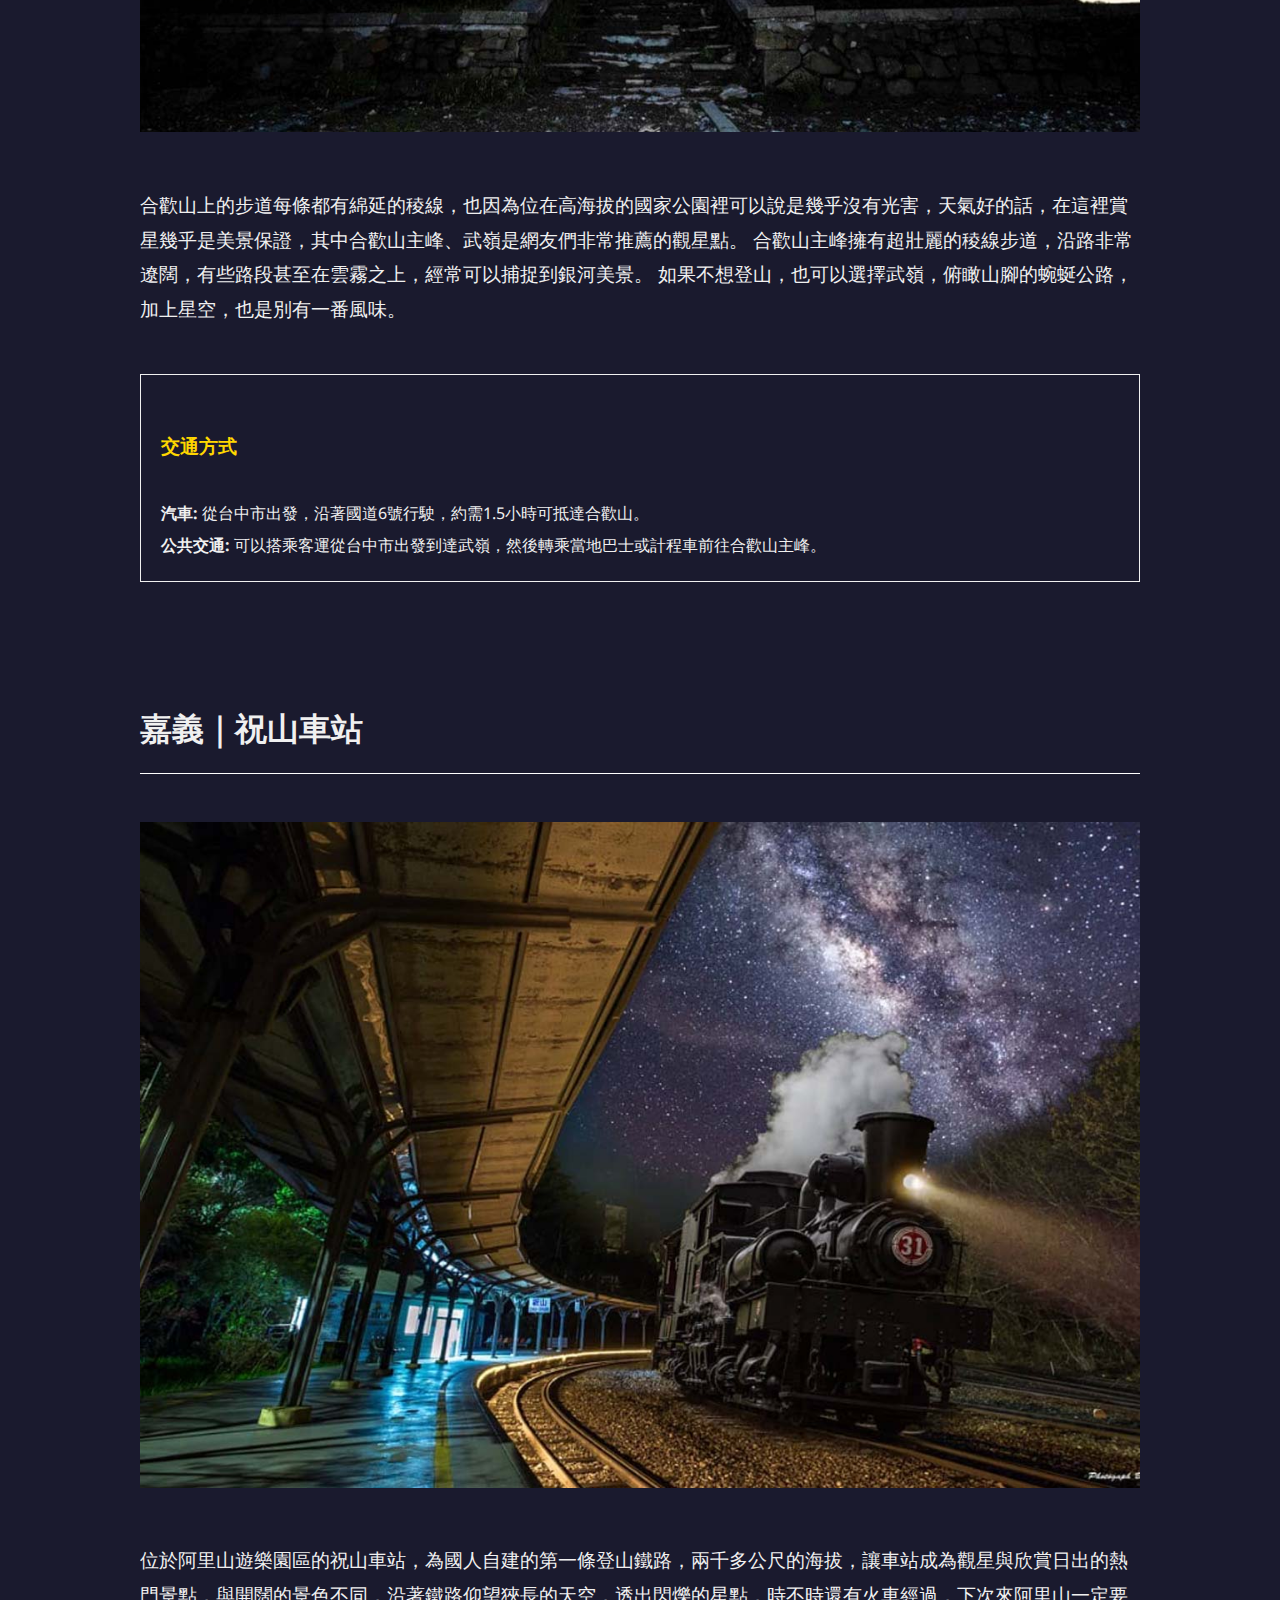
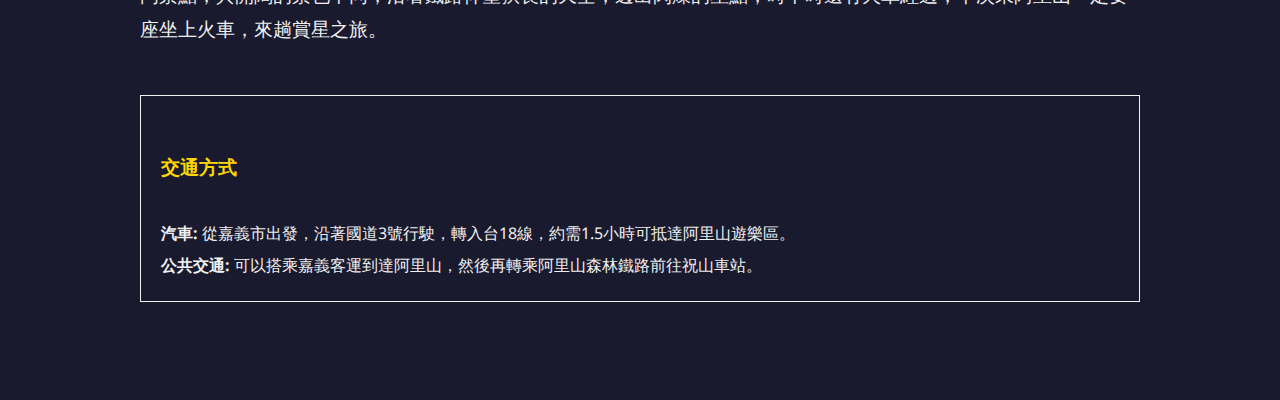
<file: starseekers_taiwan.html>
<!DOCTYPE html>
<html lang="en">
  <head>
    <meta charset="UTF-8" />
    <meta name="viewport" content="width=device-width, initial-scale=1.0" />

    <link
      href="https://fonts.googleapis.com/css2?family=Roboto+Slab:wght@700&family=Noto+Sans:wght@400&display=swap"
      rel="stylesheet"
    />

    <link
      rel="stylesheet"
      href="https://cdnjs.cloudflare.com/ajax/libs/font-awesome/6.7.1/css/all.min.css"
      integrity="sha512-5Hs3dF2AEPkpNAR7UiOHba+lRSJNeM2ECkwxUIxC1Q/FLycGTbNapWXB4tP889k5T5Ju8fs4b1P5z/iB4nMfSQ=="
      crossorigin="anonymous"
      referrerpolicy="no-referrer"
    />

    <link rel="icon" type="image/png" href="./icon/favicon-96x96.png" sizes="96x96" />
    <link rel="icon" type="image/svg+xml" href="./icon/favicon.svg" />
    <link rel="shortcut icon" href="./icon/favicon.ico" />
    <link rel="apple-touch-icon" sizes="180x180" href="./icon/apple-touch-icon.png" />
    <link rel="manifest" href="./icon/site.webmanifest" />

    <link rel="stylesheet" href="./css/common.css" />
    <link rel="stylesheet" href="./css/styles.css" />
    <link rel="stylesheet" href="./css/utility.css" />
    <link rel="stylesheet" href="./css/navbar.css" />
    <link rel="stylesheet" href="./css/footer.css" />

    <link rel="stylesheet" href="./css/starseekers_spot.css" />

    <title>台灣 | 尋星者</title>
  </head>

  <body>
    <div class="full-container">
      <button class="toggle-button">☰</button>
      <div class="navbar">
        <div class="logo-container"></div>
        <video id="navbar-video" muted loop playsinline></video>
        <ul id="nav-list"></ul>
      </div>
    </div>

    <div id="slideshow-area"></div>

    <div class="full-container">
      <div id="slideshow-area"></div>
    </div>

    <main class="star-seekers-main p-3">
      <div class="full-container flex-center">
        <div class="spot-title-container">
          <h1 class="mb-3">觀星新手看這邊！特搜全台絕美觀星景點TOP3，來場星空下的浪漫約會吧！</h1>

          <p>
            滿天星空伴隨著壯麗的山景與海景，浪漫的景象好像只存在童話故事和電影場景裡，但其實台灣擁有的賞星景點一樣很夢幻，而且非常容易抵達。現在就跟這這篇文，搞不好銀河就在你身邊，只是你不知道！連觀星攻略都告訴你，今晚就來場星空下的約會吧！
          </p>
        </div>

        <div class="content-container flex-center" id="spot-area"></div>
      </div>
    </main>

    <div>
      <ul class="mobile-nav-list">
        <li><a href="./index.html">尋星者</a></li>
        <li><a href="./starseekers_iceland.html">冰島</a></li>
        <li><a href="./starseekers_japan.html">日本</a></li>
        <li><a href="./starseekers_hongkong.html">香港</a></li>
        <li><a href="./starseekers_taiwan.html">台灣</a></li>
      </ul>
    </div>

    <footer id="footer"></footer>

    <script src="./js/components/logo.js"></script>
    <script type="module" src="./js/components/navbar.js"></script>

    <script type="module" src="./js/init_taiwan_page.js"></script>
    <script type="module" src="./js/components/spot_taiwan.js"></script>

    <script type="module" src="./js/components/footer.js"></script>
    <script type="module" src="./js/components/sociallinks.js"></script>
    <script type="module" src="./js/togglemoiblemenu.js"></script>
  </body>
</html>
</file>
<file: css/common.css>
* {
  padding: 0;
  margin: 0;
  box-sizing: border-box;
}

:root {
  --background-color: #1a1a2e;
  --title-color: #ffd700;
  --text-color: #f0f0f0;
  --accent-color: #6f63ff;
  --link-color: #00bfff;
  --content-width: 1400px;
  --nav-bar-height: 150px;
  --footer-height: 50px;
}

body {
  font-family: "Noto Sans", sans-serif;
  font-size: 16px;
  color: var(--text-color);
  background-color: var(--background-color);
  line-height: 1.6;
  width: 100vw;
  height: 100vh;
}

h1,
h2,
h3,
h4,
h5 {
  font-family: "Roboto Slab", serif;
  color: var(--title-color);
}

.full-container {
  max-width: 100%;
  background-color: var(--background-color);
}

.flex-center {
  display: flex;
  flex-direction: column;
  justify-content: center;
  align-items: center;
}

.content-container {
  max-width: var(--content-width);
}
</file>
<file: css/styles.css>
@import url(./common.css);

.logo-container {
  width: 64px;
  height: 64px;
  position: relative;
}

.logo {
  width: 100%;
  height: 100%;
  z-index: 10;
  position: relative;
  animation: float 3s ease-in-out infinite;
}

/*************/
/* Animation */
/*************/

@keyframes float {
  0%,
  100% {
    transform: translateY(0);
  }
  50% {
    transform: translateY(-10px);
  }
}

/********/
/* Hero */
/********/

#hero {
  display: grid;
  grid-template-columns: repeat(4, 1fr);
  height: calc(100vh - 80px); /** better get the correct value by using js**/
  padding-top: 150px;
}

.hero-image-container {
  width: 100%;
  height: 100%;
  overflow: hidden;
  position: relative;
}
.hero-image-container img {
  position: absolute;
  width: 100%;
  height: 100%;
  object-fit: cover;
  filter: blur(1px);
  transition: all 0.5s ease-in-out;
  z-index: 5;
}

.hero-image-container:hover img {
  filter: none;
  transform: scale(1.05);
  cursor: pointer;
}

.hero-overlay {
  position: absolute;
  color: white;
  opacity: 0;
  right: 30px;
  top: 30px;
  padding: 10px 0;
  font-size: 8rem;
  text-orientation: upright;
  writing-mode: vertical-rl;
  transition: all 0.5s ease-in-out;
  z-index: 6;
  pointer-events: none;
}

.hero-image-container:hover .hero-overlay {
  opacity: 0.7;
}

.spot-area {
  width: 100%;
}

/****************************/
/* Toggle moible menu button
/****************************/
.toggle-button {
  position: fixed;
  right: 30px;
  top: 30px;
  z-index: 999999;
  width: 48px;
  height: 48px;
  font-size: 1.5rem;
  background-color: var(--text-color);
  display: none;
  visibility: none;
  pointer-events: none;
}

.mobile-nav-list {
  position: absolute;
  top: 0;
  left: -200px;
  display: block;
  width: 200px;
  height: 100vh;
  background-color: black;
  opacity: 0.6;
  z-index: 10000;
  transition: all 0.5s ease-in-out;
}

@media (max-width: 768px) {
  #nav-list {
    display: none;
  }

  .mobile-nav-list.active {
    left: 0;
  }

  .mobile-nav-list {
    list-style: none;
    display: flex;
    flex-direction: column;
    align-items: center;
    justify-content: center;
    row-gap: 3rem;
  }

  .mobile-nav-list a {
    display: inline-block;
    color: white;
    text-decoration: none;
    font-size: 1.5rem;
    transition: all 0.5s ease-in-out;
  }

  .mobile-nav-list a:hover {
    color: white;
    text-decoration: none;
    color: var(--title-color);
    transform: scale(1.3);
  }

  .hero-overlay {
    opacity: 0.2;
    font-size: 4rem;
  }

  .toggle-button {
    display: inline-block;
    visibility: visible;
    pointer-events: all;
    transition: all 0.3s ease-in-out;
  }

  .toggle-button:hover {
    cursor: pointer;
    background-color: var(--link-color);
  }

  #hero {
    grid-template-columns: 1fr 1fr;
    grid-template-rows: 1fr 1fr;
  }
}
</file>
<file: css/utility.css>
/*******************/
/* UTILITY  class */
/*******************/

/**********/
/* Margin */
/**********/

.mb-3 {
  margin-bottom: 3rem;
}

.mb-2 {
  margin-bottom: 2rem;
}

.mb-1 {
  margin-bottom: 1rem;
}

.mb-large {
  margin-bottom: 5rem;
}

.mt-3 {
  margin-top: 3rem;
}

.mt-2 {
  margin-top: 2rem;
}

.mt-1 {
  margin-top: 1rem;
}

.my-3 {
  margin-top: 3rem;
  margin-bottom: 3rem;
}

.my-2 {
  margin-top: 2rem;
  margin-bottom: 2rem;
}

.my-1 {
  margin-top: 1rem;
  margin-bottom: 1rem;
}

.m-1 {
  margin: 1rem;
}

.m-2 {
  margin: 2rem;
}

.m-3 {
  margin: 3rem;
}

.p-1 {
  padding: 1rem;
}

.p-2 {
  padding: 2rem;
}

.p-3 {
  padding: 3rem;
}

.pt-1 {
  padding-top: 1rem;
}

.pt-2 {
  padding-top: 2rem;
}

.pt-3 {
  padding-top: 3rem;
}

.pb-1 {
  padding-bottom: 1rem;
}

.pb-2 {
  padding-bottom: 2rem;
}

.pb-3 {
  padding-bottom: 3rem;
}

.py-1 {
  padding-top: 1rem;
  padding-bottom: 1rem;
}

.py-2 {
  padding-top: 2rem;
  padding-bottom: 2rem;
}

.py-3 {
  padding-top: 3rem;
  padding-bottom: 3rem;
}

.px-1 {
  padding-left: 1rem;
  padding-right: 1rem;
}

.px-2 {
  padding-left: 2rem;
  padding-right: 2rem;
}

.px-3 {
  padding-left: 3rem;
  padding-right: 3rem;
}

.font-2-5 {
  font-size: 2.5rem;
}

.font-1-5 {
  font-size: 1.5rem;
}

.font-2 {
  font-size: 2rem;
}

.font-3 {
  font-size: 3rem;
}
</file>
<file: css/navbar.css>
@import url(./common.css);

.navbar {
  display: flex;
  flex-direction: column;
  align-items: center;
  justify-content: center;
  row-gap: 20px;
  background-color: var(--background-color);
  position: fixed;
  z-index: 1000;
  top: 0;
  left: 0;
  width: 100%;
  padding-top: 20px;
  height: var(--nav-bar-height);
}

.navbar ul {
  list-style-type: none;
  padding: 0;
  margin: 0;
  display: flex;
}

.navbar ul li {
  margin: 0 15px;
}
.navbar ul li a {
  color: white;
  text-decoration: none;
  display: inline-block;
  padding: 8px 24px;
  transition: background-color 0.3s;
  font-size: 1.2rem;
}
.navbar ul li:hover a,
.navbar ul li.active a {
  background-color: rgba(255, 255, 255, 0.2);
  border-radius: 10px;
  color: var(--title-color);
}

.navbar video {
  position: absolute;
  top: 0;
  left: 0;
  width: 100%;
  height: 100%;
  object-fit: cover; /* Cover the entire navbar */
  z-index: -1; /* Send video to the back */
  display: none; /* Initially hidden */
}
</file>
<file: css/footer.css>
@import url(./common.css);

#footer {
  background-color: black;
  position: fixed;
  bottom: 0;
  left: 0;
  width: 100%;
  height: 80px;
  z-index: 10;
  flex-direction: column;

  display: flex;
  justify-content: center;
  align-items: center;
  z-index: 10000;
}

.social-links {
  list-style: none;
  padding: 0;
  display: flex;
  column-gap: 10px;
  padding-bottom: 5px;
}
.social-links i {
  display: inline-block;
  color: var(--text-color);
  font-size: 1.5rem;
  transition: all 0.4s ease-in-out;
  padding: 10px;
}
.social-links a {
  text-decoration: none;
}

.social-links i:hover {
  color: #007bff;
  transform: scale(1.2);
}
</file>
<file: css/starseekers_spot.css>
@import url(../css/common.css);

:root {
  --spot-container-width: 1000px;
}

.spot-container {
  margin: 50px;
}

.spot-container h2 {
  border-bottom: 1px solid white;
  color: var(--text-color);
  font-size: 2rem;
  padding: 20px 0;
}

.spot-image-container,
.spot-info-container,
.spot-transport-container,
.spot-title-container {
  max-width: var(--spot-container-width);
  height: 100%;
  overflow: hidden;
}

.spot-image-container img {
  width: 100%;
  height: 100%;
  object-fit: cover;
}

.spot-info-container p {
  line-height: 1.8;
  font-size: 1.2rem;
}

.spot-title-container p {
  line-height: 1.8;
  font-size: 1.2rem;
}

.spot-transport-container {
  border: 1px solid var(--text-color);
  padding: 20px;
  line-height: 2;
}

.spot-title-container h1 {
  text-align: center;
  font-size: 2.5rem;
}

@media (max-width: 997px) {
  .content-container {
    max-width: 950px;
  }
}

@media (max-width: 768px) {
  .content-container {
    max-width: 750px;
  }
}

@media (max-width: 576px) {
  .content-container {
    max-width: 560px;
  }
}
</file>
<file: css/iceland.css>
.faq-image-container {
  max-width: 1000px;
  position: relative; /* Make this the positioning context */
  display: flex;
  justify-content: center; /* Center horizontally */
  align-items: center; /* Center vertically */
}

.faq-image-container img {
  width: 100%;
  height: 100%;
  object-fit: cover;
}

.faq-text-box {
  position: absolute;
  background-color: rgba(0, 0, 0, 0.3);
  padding: 20px;
  border-radius: 8px;
  text-align: center;
}

.faq-text-box h2 {
  font-size: 2.5rem;
  color: var(--text-color);
}

.indent-text {
  padding-top: 0.5rem;
  padding-left: 1rem;
}

h3 {
  color: var(--text-color);
  font-size: 1.5rem;
}
</file>
